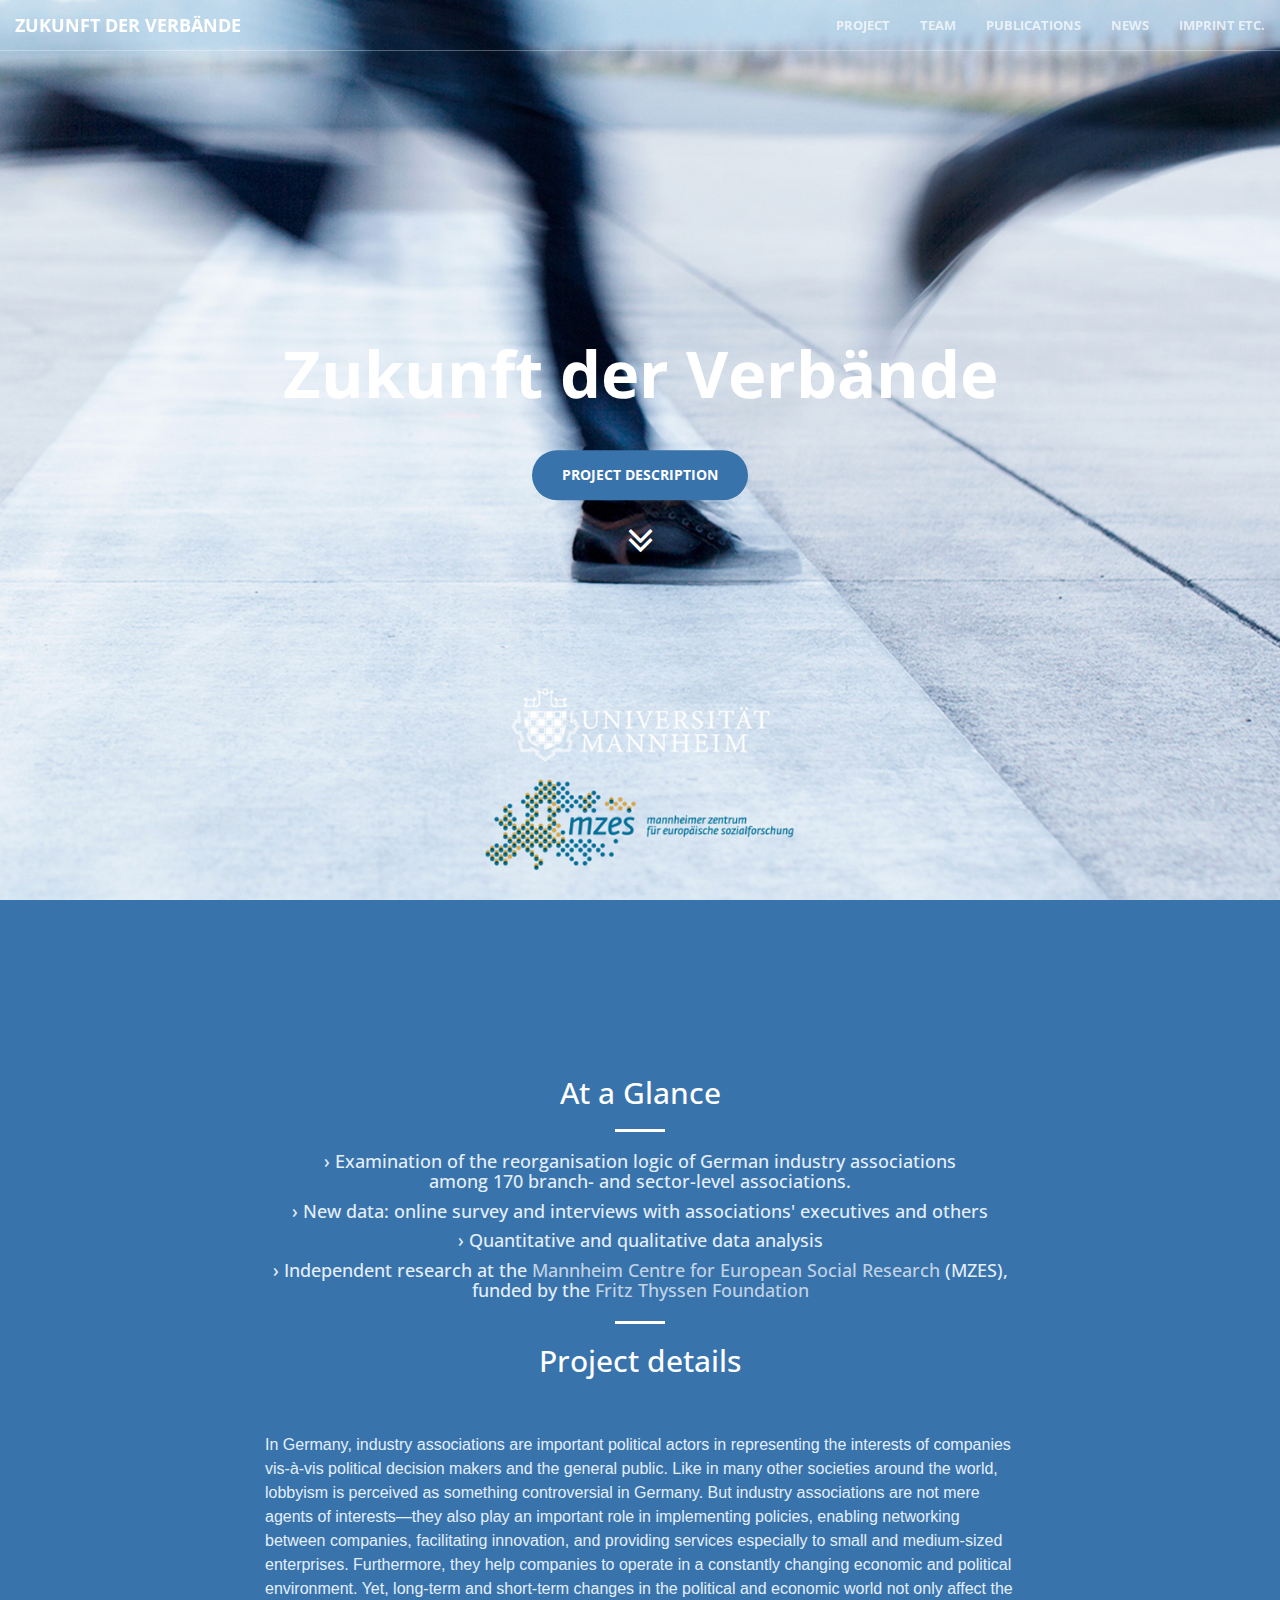
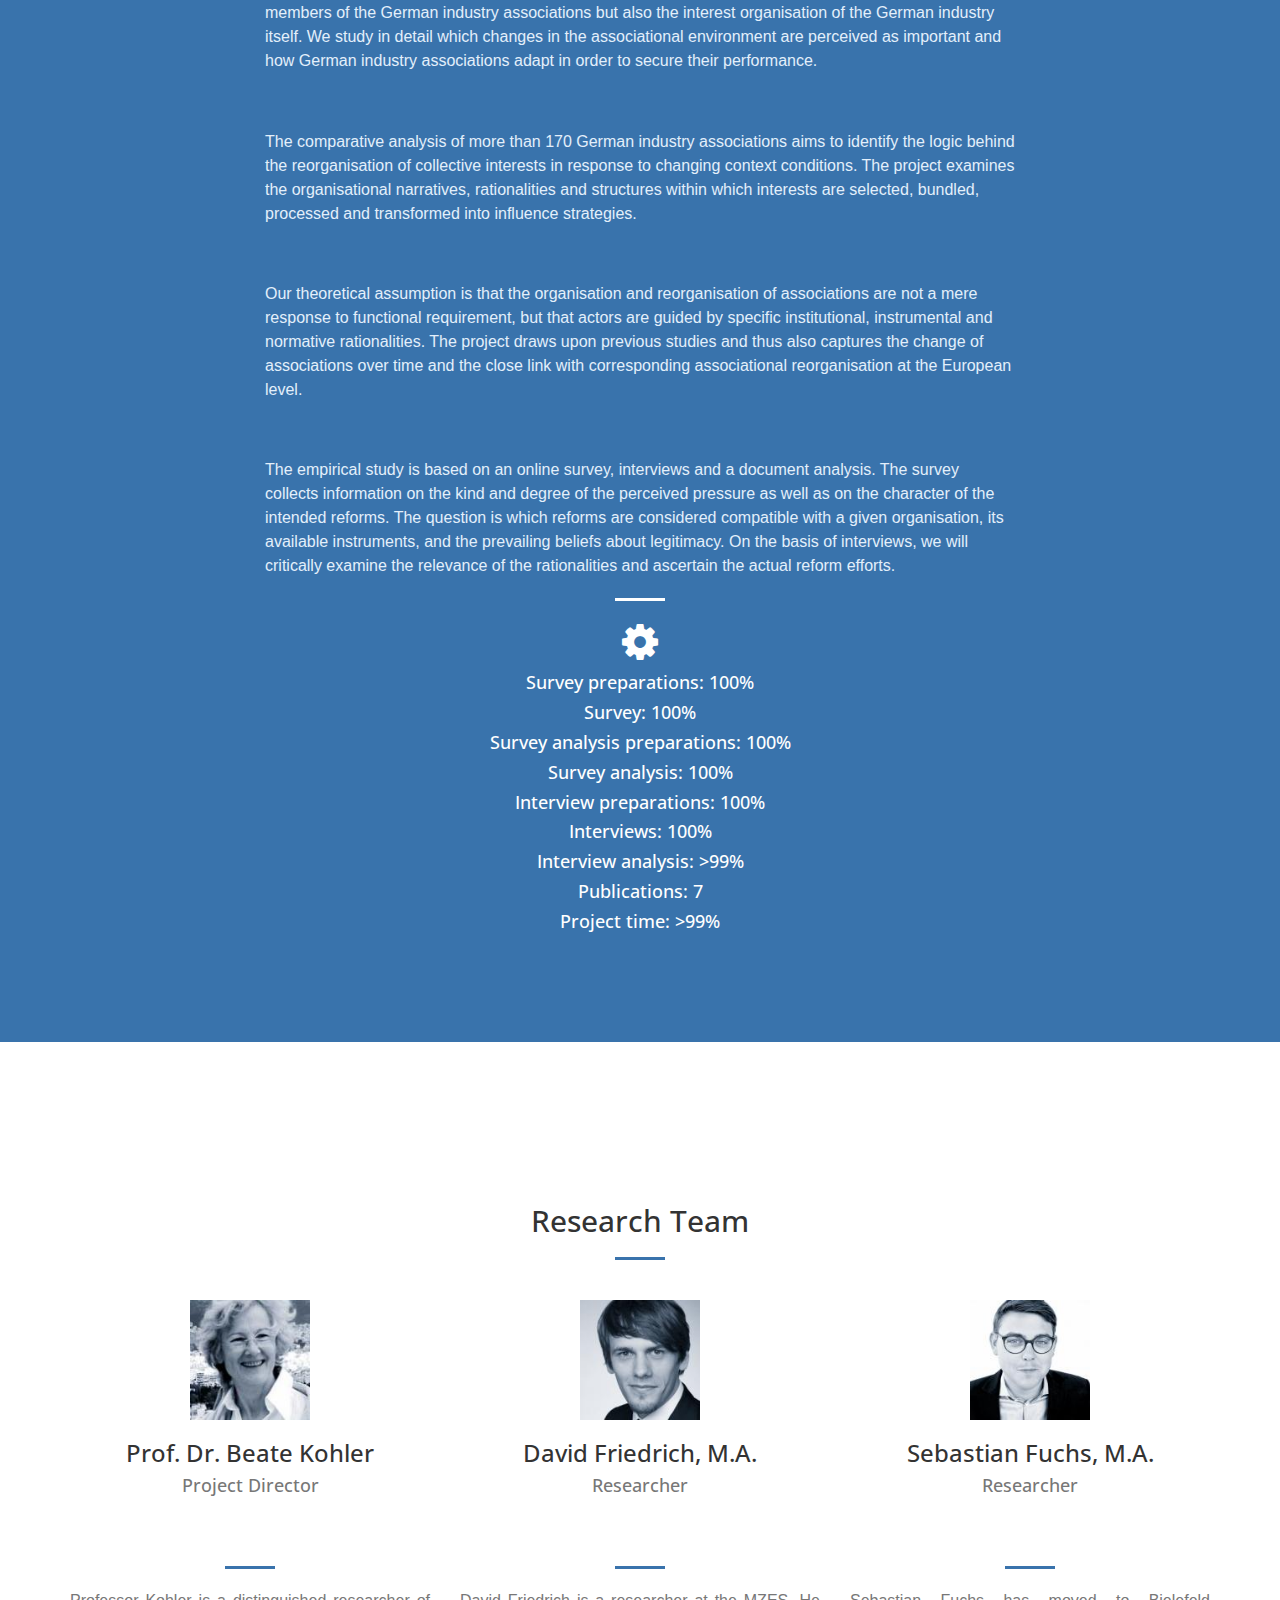
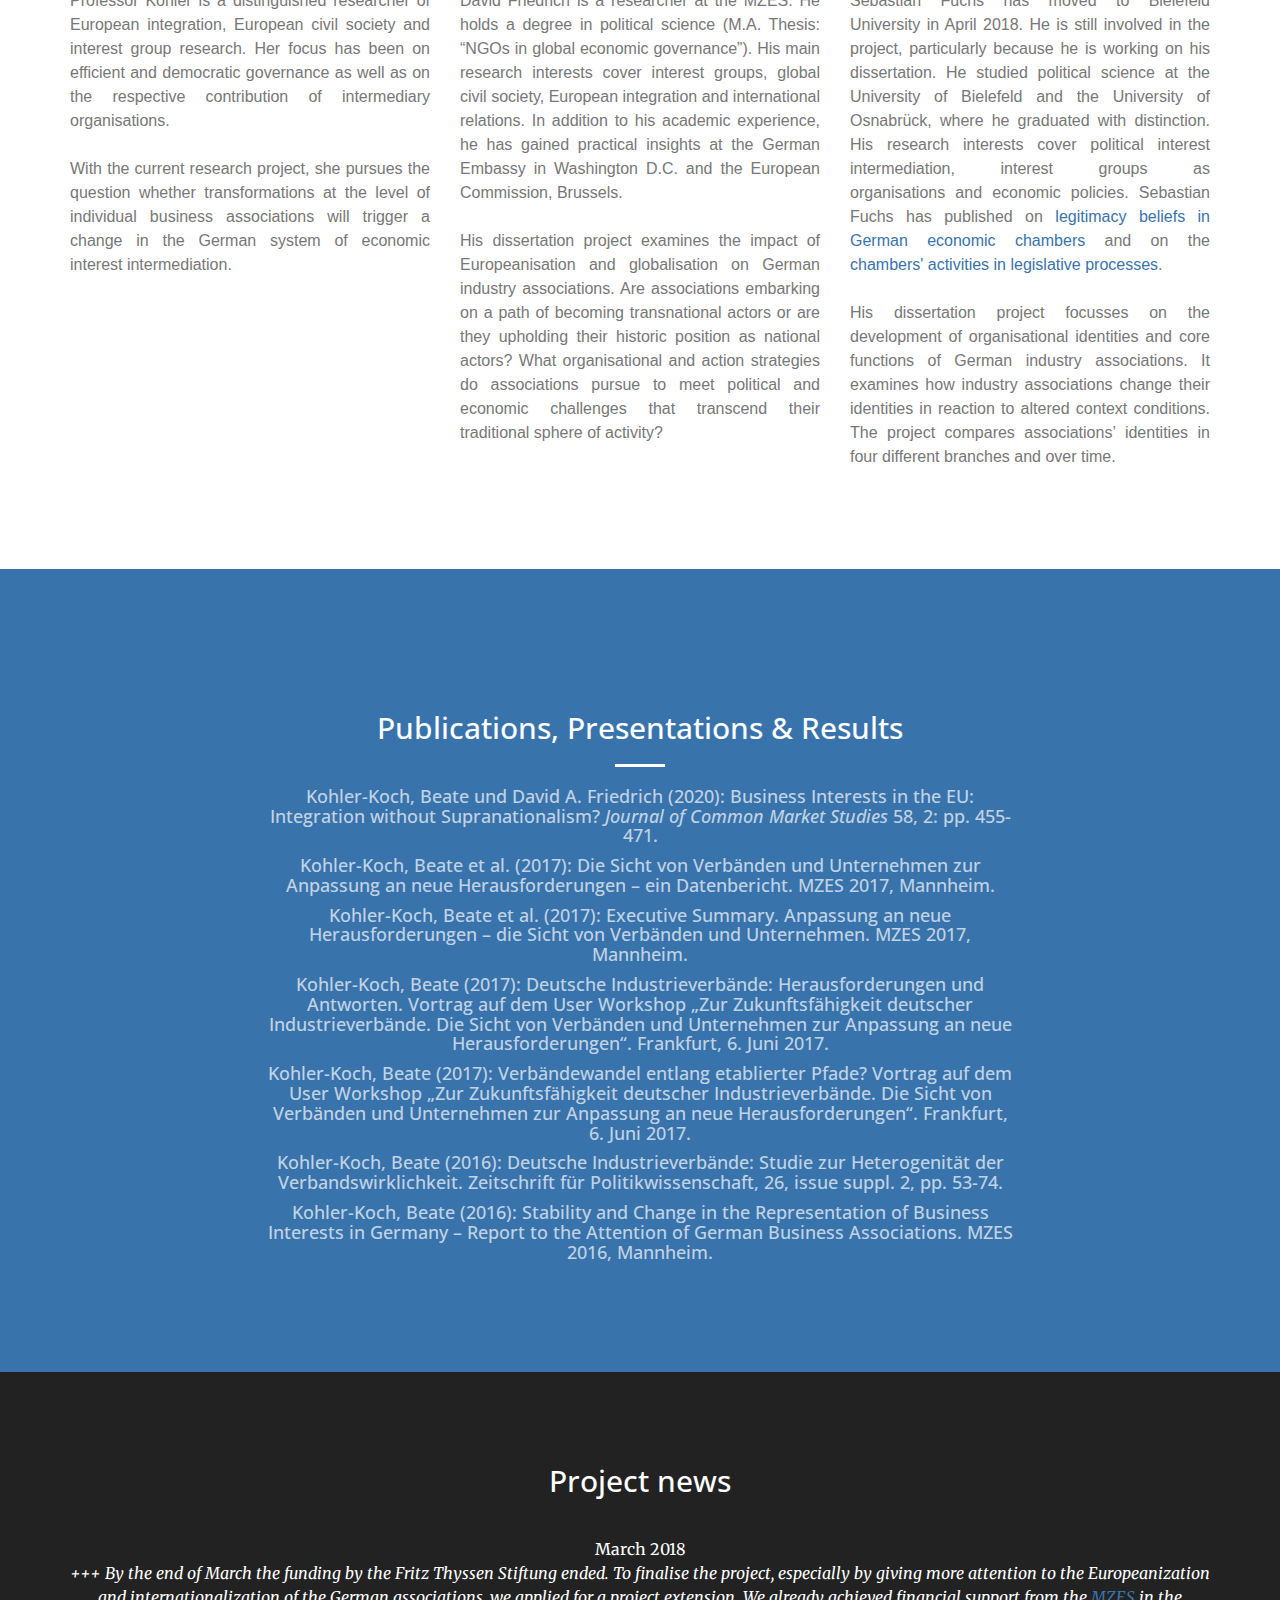
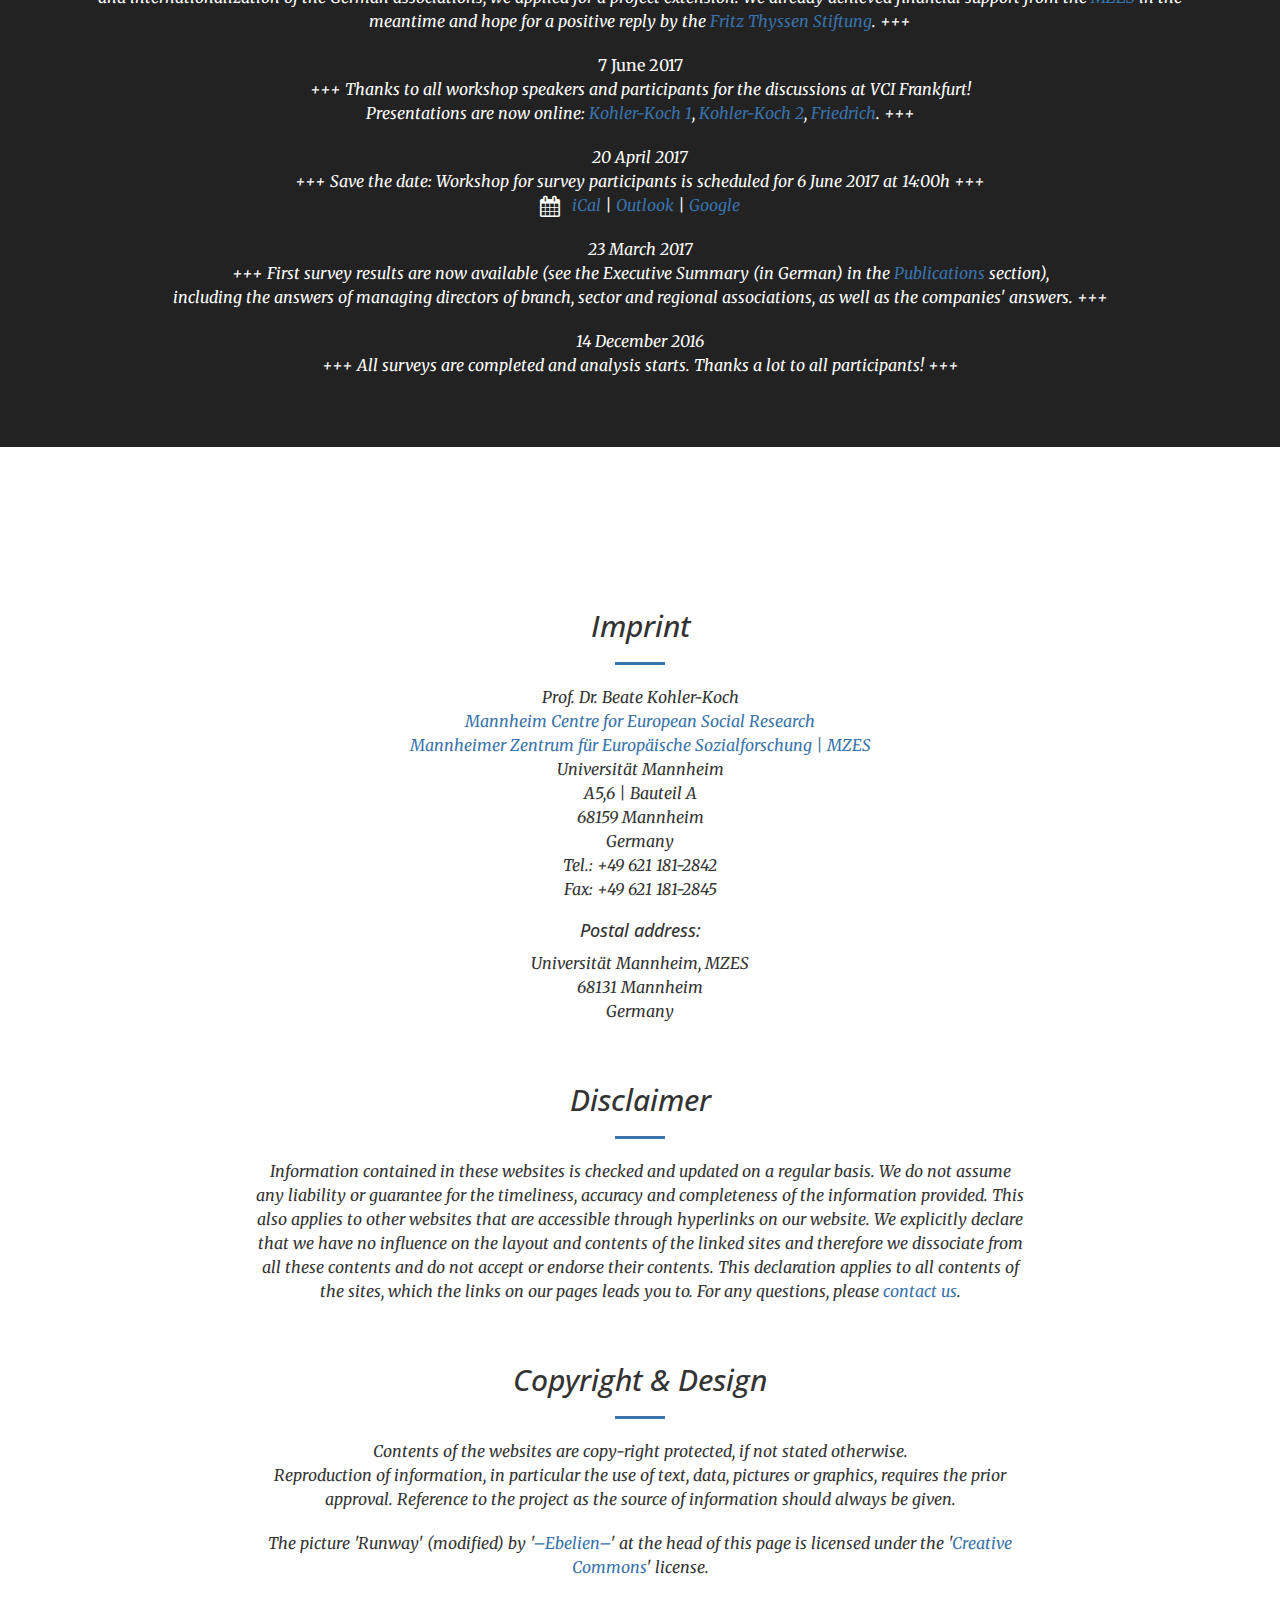
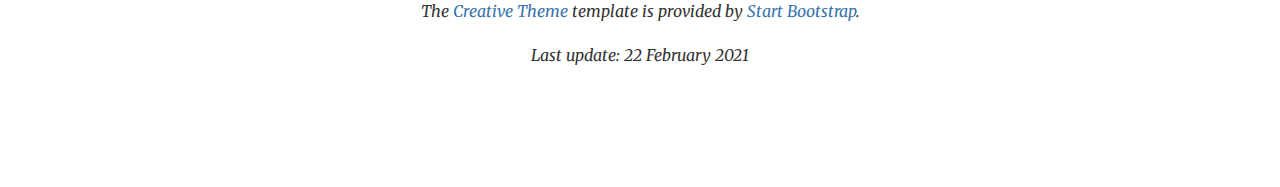
<file: index.html>
<!DOCTYPE html>
<html lang="en">

<head>

    <meta charset="utf-8">
    <meta http-equiv="X-UA-Compatible" content="IE=edge">
    <meta name="viewport" content="width=device-width, initial-scale=1">
    <meta name="description" content="Forschungsprojekt zur Re-Organisation von Industrieverbänden am Mannheimer Zentrum für Europäische Sozialforschung. Leitung: Prof. Dr. Beate Kohler-Koch">
    <meta name="author" content="Prof. Dr. Beate Kohler-Koch, Mannheimer Zentrum für Europäische Sozialforschung, Universität Mannheim">
    <meta name="keywords" content="Zukunft der Verbände, Prof. Dr. Beate Kohler, Kohler-Koch, MZES, Mannheimer Zentrum für Europäische Sozialforschung, Universität Mannheim, Sebastian Fuchs, David Friedrich, Interessengruppen, Lobbying, Reoganisation, Industrieverbände, Verbändeforschung, Industrie, Verband, Verbände, Interessengruppenforschung, Forschungsprojekt, interest groups, business associations, german industry, interest group research, lobbying">
    <meta name="google-site-verification" content="slt8j8Uv3PJtgx5IpRiRNLKs9iJ-Wx3L3zMmKaDRFBE" />
    <title>Zukunft der Verbände – Forschungsprojekt am Mannheimer Zentrum für Europäische Sozialforschung (MZES), Universität Mannheim – Prof. Dr. Beate Kohler-Koch | David Friedrich | Sebastian Fuchs</title>

    <!-- Bootstrap Core CSS -->
    <link rel="stylesheet" href="css/bootstrap.min.css" type="text/css">

    <!-- Custom Fonts -->
    <link href='http://fonts.googleapis.com/css?family=Open+Sans:300italic,400italic,600italic,700italic,800italic,400,300,600,700,800' rel='stylesheet' type='text/css'>
    <link href='http://fonts.googleapis.com/css?family=Merriweather:400,300,300italic,400italic,700,700italic,900,900italic' rel='stylesheet' type='text/css'>
    <link rel="stylesheet" href="font-awesome/css/font-awesome.min.css" type="text/css">

    <!-- Plugin CSS -->
    <link rel="stylesheet" href="css/animate.min.css" type="text/css">
    <link rel="stylesheet" href="https://use.fontawesome.com/releases/v5.0.12/css/all.css" integrity="sha384-G0fIWCsCzJIMAVNQPfjH08cyYaUtMwjJwqiRKxxE/rx96Uroj1BtIQ6MLJuheaO9" crossorigin="anonymous">

    <!-- Custom CSS -->
    <link rel="stylesheet" href="css/main.css" type="text/css">

    <!-- HTML5 Shim and Respond.js IE8 support of HTML5 elements and media queries -->
    <!-- WARNING: Respond.js doesn't work if you view the page via file:// -->
    <!--[if lt IE 9]>
        <script src="https://oss.maxcdn.com/libs/html5shiv/3.7.0/html5shiv.js"></script>
        <script src="https://oss.maxcdn.com/libs/respond.js/1.4.2/respond.min.js"></script>
    <![endif]-->
    <script type="application/ld+json">
    {
    "@context": "http://schema.org",
    "@type": "WebSite",
    "name": "Zukunft der Verbände – Forschungsprojekt am Mannheimer Zentrum für Europäische Sozialforschung (MZES), Universität Mannheim – Prof. Dr. Beate Kohler-Koch | David Friedrich | Sebastian Fuchs",
    "alternateName": "Zukunft der Verbände – Forschungsprojekt von Prof. Dr. Beate Kohler-Koch am MZES, Universität Mannheim",
    "url": "http://verbaendezukunft.de",
    "dateModified": "2021-02-22",
    "image": "http://verbaendezukunft.de/img/s-img.jpg",
    "editor": {
      "@type": "person",
      "name": "David Friedrich",
      "email": "mailto:david.friedrich@mzes.uni-mannheim.de",
      "jobTitle": "Researcher",
      "affiliation": "Mannheimer Zentrum für Europäische Sozialforschung, Universität Mannheim",
      "url": "http://www.mzes.uni-mannheim.de/d7/de/profiles/david-friedrich"
        }
  }
    </script>
    <script type="application/ld+json">
    {
      "@context": "http://schema.org",
      "@type": "Person",
      "address": {
        "@type": "PostalAddress",
        "addressLocality": "Mannheim",
        "addressCountry": "Germany",
        "postalCode": "68131",
        "streetAddress": "Universität Mannheim, MZES"
      },
      "email": "mailto:beate.kohler@mzes.uni-mannheim.de",
      "image": "http://verbaendezukunft.de/img/team/bk.jpg",
      "jobTitle": "Project Director",
      "name": "Prof. Dr. Beate Kohler-Koch",
      "affiliation": "Mannheimer Zentrum für Europäische Sozialforschung, Universität Mannheim",
      "url": "http://www.mzes.uni-mannheim.de/d7/en/profiles/beate-kohler-koch",
	    "sameAs" : [ "https://www.researchgate.net/profile/Beate_Kohler-Koch",
      "https://de.wikipedia.org/wiki/Beate_Kohler-Koch"]
    }
    </script>


    <script type='application/ld+json'>
            {
              "@context": "http://www.schema.org",
              "@type": "BusinessEvent",
              "url": "http://verbaendezukunft.de",
              "name": "Zukunft der Verbände – Workshop",
              "description": "Workshop zur Zukunftsfähigkeit deutscher Industrieverbände. Die Sicht von Verbänden und Unternehmen zur Anpassung an neue Herausforderungen. Veranstalter: Mannheimer Zentrum für Europäische Sozioalforschung, Universität Mannheim, Prof. Dr. Beate Kohler-Koch. Gäste: Prof. Dr. Detlef Sack, Dr. Klaus-Jürgen Kraatz, Dr. Oliver Blank, Christian Vietmeyer.",
              "image": "http://verbaendezukunft.de/img/s-img.jpg",
              "startDate": "06/06/2017 14:00 pm",
              "endDate": "06/06/2017 17:00 pm",
              "attendees": [
              {
                "@type": "person",
                "name": "Prof. Dr. Detlef Sack",
                "jobTitle": "Professor",
                "affiliation": "Universität Bielefeld",
                "url": "http://www.uni-bielefeld.de/soz/personen/sack/"
                    },
             {
                "@type": "person",
                "name": "Dr. Klaus-Jürgen Kraatz",
                "jobTitle": "Geschäftsführer",
                "affiliation": "Industrieverband Veredlung – Garne – Gewebe – Technische Textilien e.V. (IVGT)",
                "url": "http://www.ivgt.de/de/home/ivgt/ansprechpartner.html"
                  },
    			{
              "@type": "person",
                "name": "Dr. Oliver Blank",
                "jobTitle": "Geschäftsführer",
                "affiliation": "ZVEI European Office",
                "url": "https://www.zvei.org/verband/daten-fakten/geschaeftsstellen/european-office-bruessel/"
                  },
    			{
              "@type": "person",
                "name": "Christian Vietmeyer",
                "jobTitle": "Hauptgeschäftsführer",
                "affiliation": "Wirtschaftsverband Stahl- und Metallverarbeitung (WSM)",
                "url": "https://www.xing.com/profile/Christian_Vietmeyer"
                    },
              		 {
               "@type": "person",
                 "name": "David Friedrich",
                 "jobTitle": "Researcher",
                 "affiliation": "Mannheimer Zentrum für Europäische Sozialforschung, Universität Mannheim",
                 "url": "http://www.mzes.uni-mannheim.de/d7/de/profiles/david-friedrich"
                   },
             		 {
              "@type": "person",
                "name": "Sebastian Fuchs",
                "jobTitle": "Researcher",
                "affiliation": "Mannheimer Zentrum für Europäische Sozialforschung, Universität Mannheim",
                "url": "http://www.mzes.uni-mannheim.de/d7/de/profiles/sebastian-fuchs"
                  }],
              "inLanguage": "de-DE",
              "organizer": {
                "@type": "Person",
                "address": {
                  "@type": "PostalAddress",
                  "addressLocality": "Mannheim",
                  "addressCountry": "Germany",
                  "postalCode": "68131",
                  "streetAddress": "Universität Mannheim, MZES"
                },
                "email": "mailto:beate.kohler@mzes.uni-mannheim.de",
                "image": "http://verbaendezukunft.de/img/team/bk.jpg",
                "jobTitle": "Project Director",
                "name": "Prof. Dr. Beate Kohler-Koch",
                "affiliation": "Mannheimer Zentrum für Europäische Sozialforschung, Universität Mannheim",
                "url": "http://www.mzes.uni-mannheim.de/d7/en/profiles/beate-kohler-koch",
          	    "sameAs" : [ "https://www.researchgate.net/profile/Beate_Kohler-Koch",
                "https://de.wikipedia.org/wiki/Beate_Kohler-Koch"]
              },
              "location": {
                "@type": "Place",
                "name": "Verband der Chemischen Industrie",
                "sameAs": "https://www.vci.de/",
                "address": {
                  "@type": "PostalAddress",
                  "addressLocality": "Frankfurt am Main",
                  "addressCountry": "Germany"
                }
              }
            }
             </script>


</head>


<body id="page-top">
  <nav id="mainNav" class="navbar navbar-default navbar-fixed-top">
    <div class="container-fluid">
        <!-- Brand and toggle get grouped for better mobile display -->
        <div class="navbar-header">
            <button type="button" class="navbar-toggle collapsed" data-toggle="collapse" data-target="#bs-example-navbar-collapse-1">
                <span class="sr-only">Toggle navigation</span>
                <span class="icon-bar"></span>
                <span class="icon-bar"></span>
                <span class="icon-bar"></span>
            </button>
            <a class="navbar-brand page-scroll" href="#page-top">Zukunft der Verbände</a>
        </div>

        <!-- Collect the nav links, forms, and other content for toggling -->
        <div class="collapse navbar-collapse" id="bs-example-navbar-collapse-1">
            <ul class="nav navbar-nav navbar-right">
                <li>
                    <a class="page-scroll" href="#project">Project</a>
                </li>
                <li>
                    <a class="page-scroll" href="#team">Team</a>
                </li>
                <li>
                    <a class="page-scroll" href="#publications">Publications</a>
                </li>
                <li>
                    <a class="page-scroll" href="#news">News</a>
                </li>
                <li>
                    <a class="page-scroll" href="#imprint">Imprint etc.</a>
                </li>
            </ul>
        </div>
        <!-- /.navbar-collapse -->
    </div>
    <!-- /.container-fluid -->
</nav>

  <header>
    <div class="header-content">
        <div class="header-content-inner">
            <h1>Zukunft der Verbände</h1>
            <br><br>
            <a href="#project" class="btn btn-primary btn-xl page-scroll">Project Description</a>
            <br><br>
            <i class="fa fa-angle-double-down wow bounceIn fa-3x fa-fw" data-wow-delay=".4s"></i>
        </div>
    </div>
</header>

  <section class="bg-primary" id="project">
    <div class="container">
        <div class="row">
            <div class="col-lg-8 col-lg-offset-2 text-center">
              <i class="fa fa-edit wow bounceIn fa-4x fa-fw" data-wow-delay=".3s"></i>
                <h2>At a Glance</h2>
                <hr class="light">
                <font color="E3EFFB">
                <h4>› Examination of the reorganisation logic of German industry associations<br>among 170 branch- and sector-level associations.</h4>
                <h4>› New data: online survey and interviews with associations' executives and others</h4>
                <h4>› Quantitative and qualitative data analysis</h4>
                <h4>› Independent research at the <a href="http://www.mzes.uni-mannheim.de/d7/en" target="_blank" class="text-faded">Mannheim Centre for European Social Research</a> (MZES),<br>funded by the <a href="http://www.fritz-thyssen-stiftung.de/foerderung/gefoerderte-vorhaben/projekt/pl/die-re-organisation-wirtschaft/p/1390/?no_cache=1" target="_blank" class="text-faded">Fritz Thyssen Foundation</a></h4>
                </font>
                <hr class="light">
                <h2 class="section-heading">Project details</h2>
                <font color="76A6D4">
                <h3 class="wow bounceIn" data-wow-delay=".3s">– Topic –</h3>
              </font>
                <font color="E3EFFB">
                <p style="text-align:left; font-family:helvetica">In Germany, industry associations are important political actors in representing the interests of companies vis-à-vis political decision makers and the general public. Like in many other societies around the world, lobbyism is perceived as something controversial in Germany. But industry associations are not mere agents of interests—they also play an important role in implementing policies, enabling networking between companies, facilitating innovation, and providing services especially to small and medium-sized enterprises. Furthermore, they help companies to operate in a constantly changing economic and political environment. Yet, long-term and short-term changes in the political and economic world not only affect the members of the German industry associations but also the interest organisation of the German industry itself. We study in detail which changes in the associational environment are perceived as important and how German industry associations adapt in order to secure their performance.</p>
                </font>
                <font color="76A6D4">
                <h3 class="wow bounceIn" data-wow-delay=".3s">– Research questions –</h3>
              </font>
                <font color="E3EFFB">
                <p style="text-align:left; font-family:helvetica">The comparative analysis of more than 170 German industry associations aims to identify the logic behind the reorganisation of collective interests in response to changing context conditions. The project examines the organisational narratives, rationalities and structures within which interests are selected, bundled, processed and transformed into influence strategies.</p>
              </font>
                <font color="76A6D4">
                <h3 class="wow bounceIn" data-wow-delay=".3s">– Theory –</h3>
              </font>
                <font color="E3EFFB">
                <p style="text-align:left; font-family:helvetica">Our theoretical assumption is that the organisation and reorganisation of associations are not a mere response to functional requirement, but that actors are guided by specific institutional, instrumental and normative rationalities. The project draws upon previous studies and thus also captures the change of associations over time and the close link with corresponding associational reorganisation at the European level.</p>
              </font>
              <font color="76A6D4">
                <h3 class="wow bounceIn" data-wow-delay=".3s">– Methods –</h3>
              </font>
                <font color="E3EFFB">
                <p style="text-align:left; font-family:helvetica">The empirical study is based on an online survey, interviews and a document analysis. The survey collects information on the kind and degree of the perceived pressure as well as on the character of the intended reforms. The question is which reforms are considered compatible with a given organisation, its available instruments, and the prevailing beliefs about legitimacy. On the basis of interviews, we will critically examine the relevance of the rationalities and ascertain the actual reform efforts.</p>
              </font>
                <h4> </h4>
                <hr class="light">
                <i class="fa fa-cog fa-spin fa-3x fa-fw"></i>
                <h4 class="text mutet">Survey preparations: 100%</h4>
                <h4 class="text mutet">Survey: 100%</h4>
                <h4 class="text mutet">Survey analysis preparations: 100%</h4>
                <h4 class="text mutet">Survey analysis: 100%</h4>
                <h4 class="text mutet">Interview preparations: 100%</h4>
                <h4 class="text mutet">Interviews: 100%</h4>
                <h4 class="text mutet">Interview analysis: >99%</h4>
                <h4 class="text mutet">Publications: 7</h4>
                <h4 class="text mutet">Project time: >99%</h4>
            </div>
        </div>
    </div>
</section>

  <section id="team">
    <div class="container">
        <div class="row">
            <div class="col-lg-12 text-center">
                <i class="fa fa-users wow bounceIn fa-3x fa-fw" data-wow-delay=".3s"></i>
                <br><br>
                <h2 class="section-heading">Research Team</h2>
                <hr class="primary">
            </div>
        </div>
    </div>
    <div class="container">
        <div class="row">
            <div class="col-lg-4 col-md-7 text-center">
                <div class="service-box">
                    <img src="img/team/bk.jpg" alt="Prof. Dr. Beate Kohler" height="120" width="120">
                    <h3>Prof. Dr. Beate Kohler</h3>
                    <h4 class="text-muted">Project Director</h4>
                    <a href="mailto: Prof. Dr. Beate Kohler <beate.kohler@mzes.uni-mannheim.de>">
                    <i class="fas fa-fw fa-2x fa-envelope wow bounceIn" data-wow-delay=".2s"></i>
                    </a>
                    <a href="https://www.researchgate.net/profile/Beate_Kohler-Koch" target="_blank">
                    <i class="fab fa-fw fa-2x fa-researchgate wow bounceIn" data-wow-delay=".2s"></i>
                    </a>
                    <hr class="secondary">
                    <p class="text-muted" align="justify" style="font-family:helvetica">Professor Kohler is a distinguished researcher of European integration, European civil society and interest group research. Her focus has been on efficient and democratic governance as well as on the respective contribution of intermediary organisations.<br><br>With the current research project, she pursues the question whether transformations at the level of individual business associations will trigger a change in the German system of economic interest intermediation.</p>
                </div>
            </div>
            <div class="col-lg-4 col-md-7 text-center">
                <div class="service-box">
                    <img src="img/team/df.jpg" alt="David Friedrich" height="120" width="120">
                    <h3>David Friedrich, M.A.</h3>
                    <h4 class="text-muted">Researcher</h4>
                    <a href="mailto: David Friedrich <david.friedrich@mzes.uni-mannheim.de>">
                    <i class="fas fa-fw fa-2x fa-envelope wow bounceIn" data-wow-delay=".3s"></i>
                    </a>
                    <a href="https://www.researchgate.net/profile/David_Friedrich5" target="_blank">
                    <i class="fab fa-fw fa-2x fa-researchgate wow bounceIn" data-wow-delay=".3s"></i>
                    </a>
                    <hr class="secondary">
                    <p class="text-muted" align="justify" style="font-family:helvetica">David Friedrich is a researcher at the MZES. He holds a degree in political science (M.A. Thesis: “NGOs in global economic governance”). His main research interests cover interest groups, global civil society, European integration and international relations. In addition to his academic experience, he has gained practical insights at the German Embassy in Washington D.C. and the European Commission, Brussels. <br><br>His dissertation project examines the impact of Europeanisation and globalisation on German industry associations. Are associations embarking on a path of becoming transnational actors or are they upholding their historic position as national actors? What organisational and action strategies do associations pursue to meet political and economic challenges that transcend their traditional sphere of activity?</p>
                </div>
            </div>
            <div class="col-lg-4 col-md-7 text-center">
                <div class="service-box">
                    <img src="img/team/sf.jpg" alt="Sebastian Fuchs" height="120" width="120">
                    <h3>Sebastian Fuchs, M.A.</h3>
                    <h4 class="text-muted">Researcher</h4>
                    <a href="mailto: Sebastian Fuchs <sebastian.fuchs@mzes.uni-mannheim.de>">
                    <i class="fas fa-fw fa-2x fa-envelope wow bounceIn" data-wow-delay=".4s"></i>
                    </a>
                    <a href="https://www.researchgate.net/profile/Sebastian_Fuchs20" target="_blank">
                    <i class="fab fa-fw fa-2x fa-researchgate wow bounceIn" data-wow-delay=".4s"></i>
                    </a>
                    <hr class="secondary">
                    <p class="text-muted" align="justify" style="font-family:helvetica">Sebastian Fuchs has moved to Bielefeld University in April 2018. He is still involved in the project, particularly because he is working on his dissertation. He studied political science at the University of Bielefeld and the University of Osnabrück, where he graduated with distinction. His research interests cover political interest intermediation, interest groups as organisations and economic policies. Sebastian Fuchs has published on <a href="http://www.nomos-shop.de/Sack-Elten-Fuchs-Legitimität-Self-Governance/productview.aspx?product=23155" target="_blank" class="text-mutet">legitimacy beliefs in German economic chambers</a> and on the <a href="http://link.springer.com/chapter/10.1007/978-3-531-19161-4_7" target="_blank" class="text-mutet">chambers' activities in legislative processes</a>. <br><br>His dissertation project focusses on the development of organisational identities and core functions of German industry associations. It examines how industry associations change their identities in reaction to altered context conditions. The project compares associations’ identities in four different branches and over time. </p>
                </div>
            </div>
        </div>
    </div>
</section>

  <section class="bg-primary" id="publications">
    <div class="container">
        <div class="row">
            <div class="col-lg-8 col-lg-offset-2 text-center">
                <i class="fa fa-paperclip wow bounceIn fa-3x fa-fw" data-wow-delay=".3s"></i>
                <h2 class="section-heading">Publications, Presentations & Results</h2>
                <hr class="light">

                <h4><a href="https://onlinelibrary.wiley.com/doi/abs/10.1111/jcms.12929" target="_blank" class="text-faded" >Kohler-Koch, Beate und David A. Friedrich (2020): Business Interests in the EU: Integration without Supranationalism? <i>Journal of Common Market Studies</i> 58, 2: pp. 455-471.</a>
                </a></h4>

                <h4><a href="pub/Datenbericht.pdf" target="_blank" class="text-faded" >Kohler-Koch, Beate et al. (2017): Die Sicht von Verbänden und Unternehmen zur Anpassung an neue Herausforderungen – ein Datenbericht. MZES 2017, Mannheim.</a>
                </a></h4>

                <h4><a href="pub/Executive Summary 2017.pdf" target="_blank" class="text-faded" >Kohler-Koch, Beate et al. (2017): Executive Summary. Anpassung an neue Herausforderungen – die Sicht von Verbänden und Unternehmen. MZES 2017, Mannheim.</a>
                </a></h4>

                <h4><a href="pub/BKK_part_1.pdf" target="_blank" class="text-faded" >Kohler-Koch, Beate (2017): Deutsche Industrieverbände: Herausforderungen und Antworten. Vortrag auf dem User Workshop „Zur Zukunftsfähigkeit deutscher Industrieverbände. Die Sicht von Verbänden und Unternehmen zur Anpassung an neue Herausforderungen“. Frankfurt, 6. Juni 2017.</a>
                </a></h4>

                <h4><a href="pub/BKK_part_2.pdf" target="_blank" class="text-faded" >Kohler-Koch, Beate (2017): Verbändewandel entlang etablierter Pfade? Vortrag auf dem User Workshop „Zur Zukunftsfähigkeit deutscher Industrieverbände. Die Sicht von Verbänden und Unternehmen zur Anpassung an neue Herausforderungen“. Frankfurt, 6. Juni 2017.</a>
                </a></h4>

                <h4><a href="http://link.springer.com/content/pdf/10.1007%2Fs41358-016-0042-3.pdf" target="_blank" class="text-faded" >Kohler-Koch, Beate (2016): Deutsche Industrieverbände: Studie zur Heterogenität der Verbandswirklichkeit. Zeitschrift für Politikwissenschaft, 26, issue suppl. 2, pp. 53-74.</a>
                </a></h4>

                <h4><a href="pub/Stability_Change.pdf" target="_blank" class="text-faded" >Kohler-Koch, Beate (2016): Stability and Change in the Representation of Business Interests in Germany – Report to the Attention of German Business Associations. MZES 2016, Mannheim.</a>
                </a></h4>

            </div>
        </div>
    </div>
</section>

    <aside class="bg-dark" id="news">
      <div class="container text-center">
          <div class="call-to-action">
              <i class="fa fa-newspaper-o wow bounceIn fa-3x fa-fw" data-wow-delay=".3s"></i>
              <h2>Project news</h2>
              <br>
              <p>March 2018<br>
              <i>+++ By the end of March the funding by the Fritz Thyssen Stiftung ended. To finalise the project, especially by giving more attention to the Europeanization and internationalization of the German associations, we applied for a project extension. We already achieved financial support from the <a href="https://www.mzes.uni-mannheim.de/d7/en" target="_blank">MZES</a> in the meantime and hope for a positive reply by the <a href="http://www.fritz-thyssen-stiftung.de/en/" target="_blank">Fritz Thyssen Stiftung</a>. +++ </i></p>
              <p>7 June 2017<br>
              <i>+++ Thanks to all workshop speakers and participants for the discussions at VCI Frankfurt! <br> Presentations are now online: <a target="_blank" href="pub/BKK_1.pdf">Kohler-Koch 1</a>, <a target="_blank" href="pub/BKK_2.pdf">Kohler-Koch 2</a>, <a target="_blank" href="/presentation_df/">Friedrich</a>. +++</p>
              <p>20 April 2017<br>
              <i>+++ Save the date: Workshop for survey participants is scheduled for 6 June 2017 at 14:00h +++<br> <i class="fa fa-calendar fa-lg"></i> &nbsp <a href="pub/iCal_ZDV.ics">iCal</a> | <a href="pub/Calendar_ZDV.ics">Outlook</a> | <a target="_blank" href="https://calendar.google.com/calendar/event?action=TEMPLATE&amp;tmeid=cmVnYWtycjRpYWtpbTR2N3IxNGF0bmkydjAgZnJhZ2Vib2dlbi5tekBt&amp;tmsrc=fragebogen.mz%40gmail.com"> Google</a></i></p>
              <p>23 March 2017<br>
              <i>+++ First survey results are now available (see the Executive Summary (in German) in the <a class="page-scroll" href="#publications">Publications</a> section), <br> including the answers of managing directors of branch, sector and regional associations, as well as the companies' answers. +++</i></p>
              <p>14 December 2016<br>
              <i>+++ All surveys are completed and analysis starts. Thanks a lot to all participants! +++</i></p>
          </div>
      </div>
  </aside>

  <section id="imprint">
    <div class="container">
        <div class="row">
            <div class="col-lg-8 col-lg-offset-2 text-center">
                <i class="fa fa-bullhorn wow bounceIn fa-3x fa-fw"></i>
                <br><br>
                <h2 class="section-heading">Imprint</h2>
                <hr class="primary">
                <p>Prof. Dr. Beate Kohler-Koch<br>
                <a href="http://www.mzes.uni-mannheim.de/d7/en" class="text" target="_blank" >Mannheim Centre for European Social Research</a><br>
                <a href="http://www.mzes.uni-mannheim.de/d7/de" class="text" target="_blank" >Mannheimer Zentrum für Europäische Sozialforschung | MZES</a><br>
                Universität Mannheim<br>
                A5,6 | Bauteil A<br>
                68159 Mannheim<br>
                Germany<br>
                Tel.: +49 621 181-2842<br>
                Fax: +49 621 181-2845<br></p>
                <h4>Postal address:</h4>
                <p>Universität Mannheim, MZES<br>
                68131 Mannheim<br>
                Germany
                </p>
            </div>
        <div class="row">
            <div class="col-lg-8 col-lg-offset-2 text-center">
                <br><br>
                <h2 class="section-heading">Disclaimer</h2>
                <hr class="primary">
                <p>Information contained in these websites is checked and updated on a regular basis. We do not assume any liability or guarantee for the timeliness, accuracy and completeness of the information provided. This also applies to other websites that are accessible through hyperlinks on our website. We explicitly declare that we have no influence on the layout and contents of the linked sites and therefore we dissociate from all these contents and do not accept or endorse their contents. This declaration applies to all contents of the sites, which the links on our pages leads you to. For any questions, please <a href="mailto: David Friedrich <david.friedrich@mzes.uni-mannheim.de>">contact us</a>.</p>
            </div>
            <div class="row">
                <div class="col-lg-8 col-lg-offset-2 text-center">
                  <br><br>
                    <h2 class="section-heading">Copyright & Design</h2>
                    <hr class="primary">
                    <p>Contents of the websites are copy-right protected, if not stated otherwise.<br>Reproduction of information, in particular the use of text, data, pictures or graphics, requires the prior approval. Reference to the project as the source of information should always be given.</p>
                    <p>The picture 'Runway' (modified) by '<a href="https://www.flickr.com/photos/-ebelien-/32417378493/" class="text" target="blank" >–Ebelien–</a>' at the head of this page is licensed under the '<a href="https://creativecommons.org/licenses/by/2.0/legalcode" class="text" target="blank" >Creative Commons</a>' license.</p>
                    <p>The <a href="http://startbootstrap.com/template-overviews/creative/" class="text" target="blank" >Creative Theme</a> template is provided by <a href="http://startbootstrap.com" class="text" target="blank" >Start Bootstrap</a>.</p>
                    <p><i>Last update: 22 February 2021</i></p>

                </div>
    </div>
</section>

  <!-- jQuery -->
<script src="js/jquery.js"></script>

<!-- Bootstrap Core JavaScript -->
<script src="js/bootstrap.min.js"></script>

<!-- Plugin JavaScript -->
<script src="js/jquery.easing.min.js"></script>
<script src="js/jquery.fittext.js"></script>
<script src="js/wow.min.js"></script>

<!-- Custom Theme JavaScript -->
<script src="js/creative.js"></script>

</body>

</html>
</file>
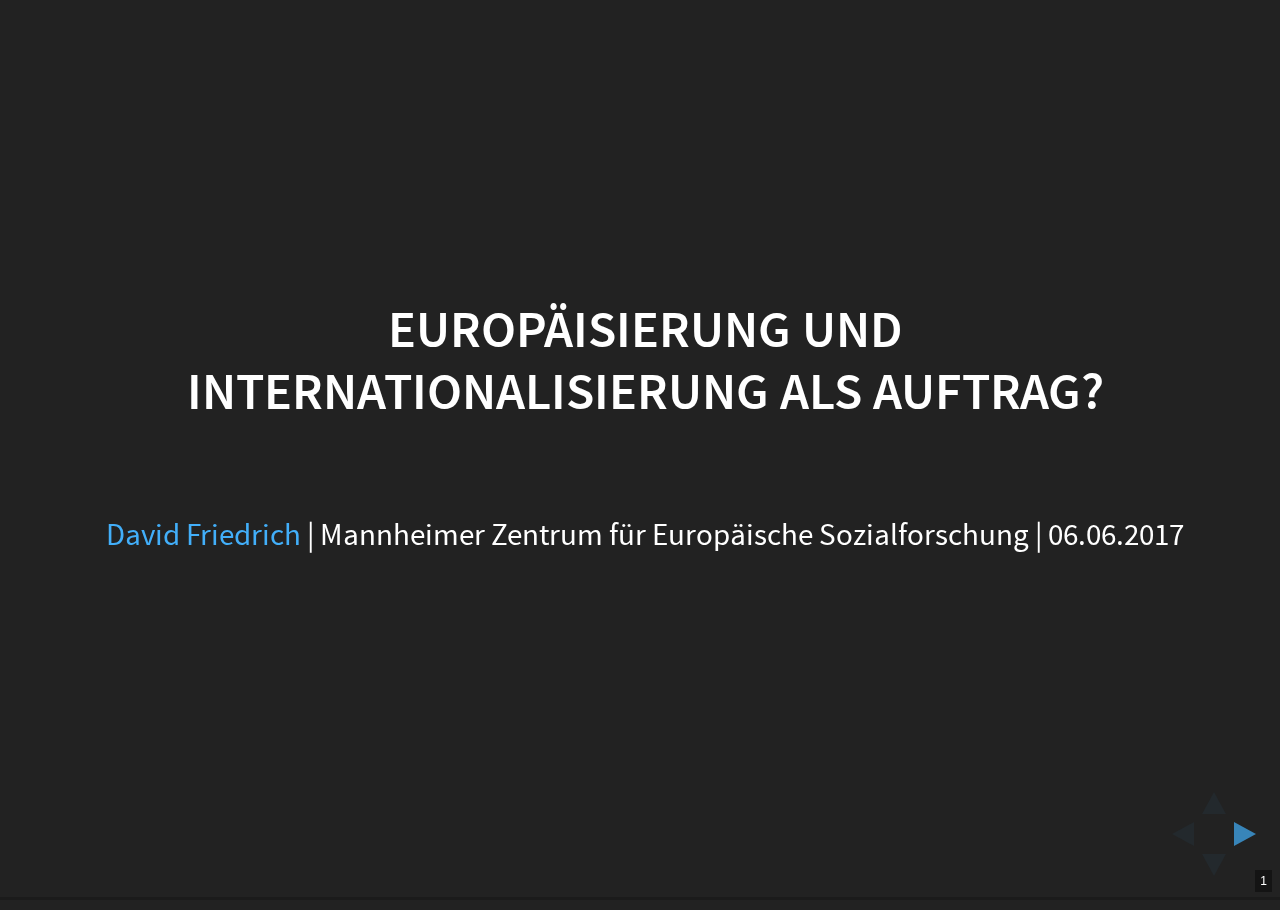
<file: presentation_df/index.html>
<!doctype html>
<html lang="de-DE">

	<head>
		<meta charset="utf-8">
		<meta name="viewport" content="width=device-width, initial-scale=1.0, maximum-scale=1.0, user-scalable=no">

		<title>Präsentation David Friedrich</title>

		<meta name="description" content="Workshop Präsentation: Europäisierung und Internationalisierung als Auftrag">
		<meta name="author" content="David Friedrich">

		<meta name="apple-mobile-web-app-capable" content="yes">
		<meta name="apple-mobile-web-app-status-bar-style" content="black-translucent">

		<link rel="stylesheet" href="css/reveal.css">
		<link rel="stylesheet" href="css/theme/black.css">

		<!-- Theme used for syntax highlighting of code -->
		<link rel="stylesheet" href="lib/css/zenburn.css">

		<!-- Printing and PDF exports -->
		<script>
			var link = document.createElement( 'link' );
			link.rel = 'stylesheet';
			link.type = 'text/css';
			link.href = window.location.search.match( /print-pdf/gi ) ? 'css/print/pdf.css' : 'css/print/paper.css';
			document.getElementsByTagName( 'head' )[0].appendChild( link );
		</script>

		<script src="[data-uri]">
		</script>
		<script src="[data-uri]"></script>
		<script src="[data-uri]">
		</script>

	</head>
	<body>

		<div class="reveal">
			<div class="slides">

				<section>
					<h4>Europäisierung und <br>Internationalisierung als Auftrag?</h4>
					<p>
						<br/>
						<small><a href="mailto: David Friedrich <david.friedrich@mzes.uni-mannheim.de>">David Friedrich </a>
					  |  Mannheimer Zentrum für Europäische Sozialforschung
					  | 06.06.2017</small>
					</p>
				</section>





				<section data-background-color="#fff" data-background-transition="zoom">
					<h2>Inhalt</h2>
					<ol>
						<li>Europäisierung & Internationalisierung: <i>Who leads?</i></li>
						<li>Kooperative Strategien vs. Organisationsanpassung</li>
						<li>Interessenvertretung gegenüber EU und IOs</li>
						<li>Ein Blick auf die Netzwerkstrukturen</li>
						<li>Kurze Zusammenfassung</li>
						<li>Diskussionsfragen</li>
					</ol>
				</section>

				<section data-background-color="#ffffff">
					<img src="img/perception.jpg" alt="Per" height="600" width="850" style="background:none; border:none; box-shadow:none;">
				</section>

				<section data-background-color="#ffffff">
					<section>
						<img src="img/challenges.jpg" alt="Per" height="600" width="850" style="background:none; border:none; box-shadow:none;">
				  </section>

				  <section>
						<img src="img/strategy.jpg" alt="Per" height="600" width="850" style="background:none; border:none; box-shadow:none;">
				  </section>

					<section>
						<img src="img/organization.jpg" alt="Per" height="600" width="850" style="background:none; border:none; box-shadow:none;">
					</section>
				</section>

<section data-transition="slide" data-background="#ffffff" data-background-transition="zoom">

<section>
	<h6>Vertretung gegenüber der EU: Unternehmen I</h6>
	<table>
 <thead>
  <tr>
   <th style="text-align:left;"><i>in %</i></th>
   <th style="text-align:right; style="color:red"">Chm</th>
   <th style="text-align:right;">Elktr</th>
   <th style="text-align:right;">Ernhr</th>
   <th style="text-align:right;">Mschnb*</th>
   <th style="text-align:right;">Mtll</th>
  </tr>
 </thead>
 <tbody>
   <tr>
    <td style="text-align:left;">FV.de</td>
    <td style="text-align:center;"> 14 </td>
    <td style="text-align:center;"> 16 </td>
    <td style="text-align:center;"> 23 </td>
    <td style="text-align:center;"> - </td>
    <td style="text-align:center;"> 9 </td>
   </tr>
   <tr>
    <td style="text-align:left;">BV.de</td>
    <td style="text-align:center;"> 16 </td>
    <td style="text-align:center;"><mark>42</mark></td>
    <td style="text-align:center;"> 26 </td>
    <td style="text-align:center;"><mark>67</mark></td>
    <td style="text-align:center;"> 19 </td>
   </tr>
   <tr>
    <td style="text-align:left;">BDI</td>
    <td style="text-align:center;"> 11 </td>
    <td style="text-align:center;"> 14 </td>
    <td style="text-align:center;"> 9 </td>
    <td style="text-align:center;"> 15 </td>
    <td style="text-align:center;"><mark>41</mark></td>
   </tr>
   <tr>
    <td style="text-align:left;">FV.eu</td>
    <td style="text-align:center;"><mark>34</mark></td>
    <td style="text-align:center;"> 10 </td>
    <td style="text-align:center;"><mark>30</mark></td>
    <td style="text-align:center;"> 9 </td>
    <td style="text-align:center;"> 16 </td>
   </tr>
   <tr>
    <td style="text-align:left;">BV.eu</td>
    <td style="text-align:center;"> 22 </td>
    <td style="text-align:center;"> 16 </td>
    <td style="text-align:center;"> 12 </td>
    <td style="text-align:center;"> 9 </td>
    <td style="text-align:center;"> 12 </td>
   </tr>
   <tr>
    <td style="text-align:left;">VB.int</td>
    <td style="text-align:center;"> 3 </td>
    <td style="text-align:center;"> 2 </td>
    <td style="text-align:center;"> 0 </td>
    <td style="text-align:center;"> 0 </td>
    <td style="text-align:center;"> 3 </td>
   </tr>

</tbody>
</table>
<small><p>* Auswahl "Fachverband" nicht möglich.</p></small>
</section>

<section>
	<h6>Vertretung gegenüber der EU: Unternehmen II</h6>
	<table>
 <thead>
  <tr>
   <th style="text-align:left;"><i>in %</i></th>
   <th style="text-align:right;">Chm</th>
   <th style="text-align:right;">Elktr</th>
   <th style="text-align:right;">Ernhr</th>
   <th style="text-align:right;">Mschnb*</th>
   <th style="text-align:right;">Mtll</th>
  </tr>
 </thead>
 <tbody>
   <tr>
    <td style="text-align:left;">FV.de</td>
    <td style="text-align:center;"> 14 </td>
    <td style="text-align:center;"><b>16</b></td>
    <td style="text-align:center;"><b>23</b></td>
    <td style="text-align:center;"> - </td>
    <td style="text-align:center;"><b>9</b></td>
   </tr>
   <tr>
    <td style="text-align:left;">BV.de</td>
    <td style="text-align:center;"> 16 </td>
    <td style="text-align:center;"><mark><b>42</b></mark></td>
    <td style="text-align:center;"><b> 26 </b></td>
    <td style="text-align:center;"><mark><b>67</b></mark></td>
    <td style="text-align:center;"><b> 19 </b></td>
   </tr>
   <tr>
    <td style="text-align:left;">BDI</td>
    <td style="text-align:center;"> 11 </td>
    <td style="text-align:center;"><b> 14 </b></td>
    <td style="text-align:center;"><b> 9 </b></td>
    <td style="text-align:center;"><b> 15 </b></td>
    <td style="text-align:center;"><mark><b>41</b></mark></td>
   </tr>
   <tr>
    <td style="text-align:left;">FV.eu</td>
    <td style="text-align:center;"><mark><b>34</b></mark></td>
    <td style="text-align:center;"> 10 </td>
    <td style="text-align:center;"><mark>30</mark></td>
    <td style="text-align:center;"> 9 </td>
    <td style="text-align:center;"> 16 </td>
   </tr>
   <tr>
    <td style="text-align:left;">BV.eu</td>
    <td style="text-align:center;"><b> 22 </b></td>
    <td style="text-align:center;"> 16 </td>
    <td style="text-align:center;"> 12 </td>
    <td style="text-align:center;"> 9 </td>
    <td style="text-align:center;"> 12 </td>
   </tr>
   <tr>
    <td style="text-align:left;">VB.int</td>
    <td style="text-align:center;"> 3 </td>
    <td style="text-align:center;"> 2 </td>
    <td style="text-align:center;"> 0 </td>
    <td style="text-align:center;"> 0 </td>
    <td style="text-align:center;"> 3 </td>
   </tr>

</tbody>
</table>
<small><p>* Auswahl "Fachverband" nicht möglich.</p></small>
</section>

<section>
<h6>Vertretung gegenüber der EU: Verbände</h6>
<table>
 <thead>
  <tr>
   <th style="text-align:left;"><i>in %</i></th>
   <th style="text-align:right;">Chm</th>
   <th style="text-align:right;">Elktr</th>
   <th style="text-align:right;">Ernhr</th>
   <th style="text-align:right;">Mschnb*</th>
   <th style="text-align:right;">Mtll</th>
   <th style="text-align:right;">Txtl</th>
  </tr>
 </thead>
<tbody>
  <tr>
   <td style="text-align:left;">FV.de</td>
   <td style="text-align:center;"> 9 </td>
   <td style="text-align:center;"> 0 </td>
   <td style="text-align:center;"> 5 </td>
   <td style="text-align:center;"> - </td>
   <td style="text-align:center;"> 0 </td>
   <td style="text-align:center;"> 0 </td>
  </tr>
  <tr>
   <td style="text-align:left;">BV.de</td>
   <td style="text-align:center;"> 13 </td>
   <td style="text-align:center;"> 11 </td>
   <td style="text-align:center;"> 14 </td>
   <td style="text-align:center;"> 35 </td>
   <td style="text-align:center;"> 6 </td>
   <td style="text-align:center;"><mark>36</mark></td>
  </tr>
  <tr>
   <td style="text-align:left;">BDI</td>
   <td style="text-align:center;"> 9 </td>
   <td style="text-align:center;"> 11 </td>
   <td style="text-align:center;"> 5 </td>
   <td style="text-align:center;"> 0 </td>
   <td style="text-align:center;"> 29 </td>
   <td style="text-align:center;"> 14 </td>
  </tr>
  <tr>
   <td style="text-align:left;">FV.eu</td>
   <td style="text-align:center;"><mark><b>48</b></mark></td>
   <td style="text-align:center;"><mark><b>53</b></mark></td>
   <td style="text-align:center;"><mark><b>50</b></mark></td>
   <td style="text-align:center;"><mark><b>39</b></mark></td>
   <td style="text-align:center;"><b>29</b></td>
   <td style="text-align:center;">14</td>
  </tr>
  <tr>
   <td style="text-align:left;">BV.eu</td>
   <td style="text-align:center;"><b> 17 </b></td>
   <td style="text-align:center;"><b> 26 </b></td>
   <td style="text-align:center;"><b> 23 </b></td>
   <td style="text-align:center;"><b> 26 </b></td>
   <td style="text-align:center;"><mark><b>35</b></mark></td>
   <td style="text-align:center;"><mark>36</mark></td>
  </tr>
  <tr>
   <td style="text-align:left;">VB.int</td>
   <td style="text-align:center;"> 4 </td>
   <td style="text-align:center;"> 0 </td>
   <td style="text-align:center;"> 5 </td>
   <td style="text-align:center;"> 0 </td>
   <td style="text-align:center;"> 0 </td>
   <td style="text-align:center;"> 0 </td>
  </tr>
</tbody>
</table>
<small><p id="">* Auswahl "Fachverband" nicht möglich.</p></small>
</section>

<section>
	<h6>Vertretung gegenüber internationalen Organisationen: Unternehmen</h6>
<table>
 <thead>
  <tr>
   <th style="text-align:left;"><i>in %</i></th>
   <th style="text-align:right;">Chm</th>
   <th style="text-align:right;">Elktr</th>
   <th style="text-align:right;">Ernhr</th>
   <th style="text-align:right;">Mschnb*</th>
   <th style="text-align:right;">Mtll</th>
  </tr>
 </thead>
<tbody>
  <tr>
   <td style="text-align:left;">FV.de</td>
   <td style="text-align:center;"> 6 </td>
   <td style="text-align:center;"><b> 12 </b></td>
   <td style="text-align:center;"> 19 </td>
   <td style="text-align:center;"> - </td>
   <td style="text-align:center;"><b> 3 </b></td>
  </tr>
  <tr>
   <td style="text-align:left;">BV.de</td>
   <td style="text-align:center;"> 21 </td>
   <td style="text-align:center;"><b> 30 </b></td>
   <td style="text-align:center;"> 14 </td>
   <td style="text-align:center;"><mark><b>55</b></mark></td>
   <td style="text-align:center;"><b> 13 </b></td>
  </tr>
  <tr>
   <td style="text-align:left;">BDI</td>
   <td style="text-align:center;"> 21 </td>
   <td style="text-align:center;"><b> 32 </b></td>
   <td style="text-align:center;"> 16 </td>
   <td style="text-align:center;"><b> 21 </b></td>
   <td style="text-align:center;"><mark><b>63</b></mark></td>
  </tr>
  <tr>
   <td style="text-align:left;">VB.eu</td>
   <td style="text-align:center;"><mark>37</mark></td>
   <td style="text-align:center;"> 16 </td>
   <td style="text-align:center;"><mark>44</mark></td>
   <td style="text-align:center;"> 15 </td>
   <td style="text-align:center;"> 17 </td>
  </tr>
  <tr>
   <td style="text-align:left;">VB.int</td>
   <td style="text-align:center;"> 14 </td>
   <td style="text-align:center;"> 10 </td>
   <td style="text-align:center;"> 7 </td>
   <td style="text-align:center;"> 9 </td>
   <td style="text-align:center;"> 3 </td>
  </tr>
</tbody>
</table>
<small><p id="">* Auswahl "Fachverband" nicht möglich.</p></small>
</section>

<section>
<h6>Vertretung gegenüber internationalen Organisationen: Verbände</h6>
<table>
<thead>
<tr>
<th style="text-align:left;"><i>in %</i></th>
<th style="text-align:right;"> Chm </th>
<th style="text-align:right;"> Elktr</th>
<th style="text-align:right;"> Ernhrg </th>
<th style="text-align:right;"> Mschnb*</th>
<th style="text-align:right;"> Mtll </th>
<th style="text-align:right;"> Txtl </th>
</tr>
</thead>
<tbody>
<tr>
<td style="text-align:left;">FV.de</td>
<td style="text-align:center;"> 4 </td>
<td style="text-align:center;"> 0 </td>
<td style="text-align:center;"> 5 </td>
<td style="text-align:center;"> – </td>
<td style="text-align:center;"> 0 </td>
<td style="text-align:center;"> 0 </td>
</tr>
<tr>
<td style="text-align:left;">BV.de</td>
<td style="text-align:center;"> 12 </td>
<td style="text-align:center;"><b> 21 </b></td>
<td style="text-align:center;"> 20 </td>
<td style="text-align:center;"> <mark><b>57</b></mark> </td>
<td style="text-align:center;"><b> 12 </b></td>
<td style="text-align:center;"><mark><b> 45 </b></mark></td>
</tr>
<tr>
<td style="text-align:left;">BDI</td>
<td style="text-align:center;"> 17 </td>
<td style="text-align:center;"><b> 37 </b></td>
<td style="text-align:center;"> 5 </td>
<td style="text-align:center;"><b> 13 </b></td>
<td style="text-align:center;"> <mark><b>59</b></mark> </td>
<td style="text-align:center;"><b> 18 </b></td>
</tr>
<tr>
<td style="text-align:left;">VB.eu</td>
<td style="text-align:center;"> <mark>38</mark> </td>
<td style="text-align:center;"> <mark>42</mark> </td>
<td style="text-align:center;"> <mark><b>70</b></mark> </td>
<td style="text-align:center;"> 22 </td>
<td style="text-align:center;"> 24 </td>
<td style="text-align:center;"> 36 </td>
</tr>
<tr>
<td style="text-align:left;">VB.int</td>
<td style="text-align:center;"> 29 </td>
<td style="text-align:center;"> 0 </td>
<td style="text-align:center;"> 0 </td>
<td style="text-align:center;"> 9 </td>
<td style="text-align:center;"> 6 </td>
<td style="text-align:center;"> 0 </td>
</tr>

</tbody>
</table>
<small><p id="">* Auswahl "Fachverband" nicht möglich.</p></small>
</section>




</section>


				<section data-background="#ffffff">
					<p>Verbandsnetzwerke .de .eu .int</p>

					<div id="htmlwidget_container">
					<div id="htmlwidget-2717" class="forceNetwork html-widget" style="width:960px;height:500px;">

					</div>
					</div>
					<script type="application/json" data-for="htmlwidget-2717">{"x":{"links":{"source":[0,0,0,0,12,0,0,1,0,0,0,0,0,0,0,1,7,0,1,0,0,7,7,7,8,8,15,9,9,0,9,9,9,9,10,11,13,13,14,16,15,0,9,16,12,6,19,4,20,21,54,23,27,4,23,25,63,25,0,27,4,27,4,0,0,0,0,0,24,1,89,75,82,83,65,84,66,85,86,87,74,89,78,81,77,76,79,80,88,90,24,90,74,74,93,93,94,76,76,91,77,100,91,77,91,77,77,79,91,79,91,80,91,97,81,110,81,84,91,85,65,91,65,91,65,91,116,114,118,66,118,87,91,88,121,88,121,79,0,0,0,54,54,54,26,26,71,72,0,6,16,54,22,89],"target":[51,6,15,16,16,17,18,19,19,20,21,22,23,24,7,7,33,25,26,26,27,30,31,32,34,35,36,36,37,8,38,39,40,41,43,44,45,46,47,47,48,9,42,49,50,28,53,54,54,55,57,62,62,62,63,63,64,64,10,69,69,70,70,11,12,13,14,1,65,89,125,90,90,90,90,90,90,90,90,90,90,90,90,90,90,90,90,90,90,92,66,91,93,94,95,96,97,98,99,100,100,101,102,102,103,103,104,106,106,107,107,108,108,109,110,111,112,113,113,114,115,115,116,116,117,117,118,118,119,119,120,120,121,122,122,123,124,105,4,5,2,58,59,60,67,68,72,73,3,29,52,56,61,126],"colour":["#666","#666","#666","#666","#666","#666","#666","#666","#666","#666","#666","#666","#666","#666","#666","#666","#666","#666","#666","#666","#666","#666","#666","#666","#666","#666","#666","#666","#666","#666","#666","#666","#666","#666","#666","#666","#666","#666","#666","#666","#666","#666","#666","#666","#666","#666","#666","#666","#666","#666","#666","#666","#666","#666","#666","#666","#666","#666","#666","#666","#666","#666","#666","#666","#666","#666","#666","#666","#666","#666","#666","#666","#666","#666","#666","#666","#666","#666","#666","#666","#666","#666","#666","#666","#666","#666","#666","#666","#666","#666","#666","#666","#666","#666","#666","#666","#666","#666","#666","#666","#666","#666","#666","#666","#666","#666","#666","#666","#666","#666","#666","#666","#666","#666","#666","#666","#666","#666","#666","#666","#666","#666","#666","#666","#666","#666","#666","#666","#666","#666","#666","#666","#666","#666","#666","#666","#666","#666","#666","#666","#666","#666","#666","#666","#666","#666","#666","#666","#666","#666","#666","#666","#666","#666"]},"nodes":{"name":["Verband der Chemischen Industrie","Bundesverband der Deutschen Industrie","Energieintensive Industrien in Deutschland","econsense - Forum Nachhaltige Entwicklung der deutschen Wirtschaft e.V.","The European Chemical Industry Council","International Council of Chemical Associations","Bundesverband Medizintechnologie e.V. (BVMed)","Bundesverband der Pharmazeutischen Industrie e.V. (BPI)","Bundesverband für Tiergesundheit e.V. (BfT)","Deutsche Bauchemie e.V.","I&P Europe - Imaging and Printing Association e.V.","IGV Industriegaseverband e.V.","Industrie-Gemeinschaft Aerosole e.V.","Industrieverband Agrar e.V. (IVA)","Industrieverband Hygiene und Oberflächenschutz für industrielle und institutionelle Anwendung e.V.","Industrieverband Klebstoffe e.V.","Industrieverband Körperpflege- und Waschmittel e.V. (IKW)","Industrievereinigung Chemiefaser e.V.","IVG - Industrieverband Giesserei-Chemie e.V.","Mineralölwirtschaftsverband e.V. (MWV)","PlasticsEurope Deutschland e.V.","vdd Industrieverband Bitumen- Dach- und Dichtungsbahnen e.V.","VDGH - Verband der Diagnostica-Industrie e.V.","Verband der Mineralfarbenindustrie e.V. (VdMi)","Verband der Getreide-, Mühlen- und Stärkewirtschaft - VGMS e. V.","Verband der deutschen Lack- und Druckfarbenindustrie e. V. (VdL)","Verband Forschender Arzneimittelhersteller e.V. (vfa)","Verband TEGEWA e.V.","MedTech Europe","vbw - Vereinigung der Bayerischen Wirtschaft e. V. ","European Confederation of Pharmaceutical Entrepreneurs (EUCOPE)","AKG Arzneimittel und Kooperation im Gesundheitswesen e. V.","Kooperation Phytopharmaka GbR","Bundesverband der Pharmazeutischen Industrie e.V. - Büro Brüssel","IFAH-Europe (International Federation for Animal Health Europe)","HealthforAnimals (global animal medicines association)","FEICA - Association of the European Adhesive & Sealant Industry","EFCA - European Federation of Concrete Admixtures Associations","EFCC - European Federation for Construction Chemicals","EWPM - European Wood Preservative Manufacturers Group","CPE - Construction Products Europe (Herr Schröter)","ECP - European Concrete Platform  (Herr Schröter)","Deutsche Bauchemie e.V. - Büro Brüssel","Downstream Users of Chemicals Co-ordination Group (DUCC)","EIGA : European Industrial Gases Association","European Crop Protection Association (ECPA)","fertilizers europe","International Association for Soaps, Detergents and Maintenance Products","Afera, The European Adhesive Tape Association","Cosmetics Europe - The Personal Care Association","European Aerosol Federation","Verband der Chemischen Industrie - Büro Brüssel","Vereinigung der hessischen Unternehmerverbände (vhu)","FuelsEurope","PlasticsEurope","European Waterproofing Association","CLEPA - European Association of Automotive Suppliers","Construction Products Europe","European Risk Forum","Knowledge4Innovation","The Renovate Europe Campaign","MedTech Europe","Eurocolour","CEPE - European Council of the Paint, Printing Ink and Artists' Colours Industry","International Paint and Printing Ink Council","Verband der deutschen Getreideverarbeiter und Stärkehersteller","Verband Deutscher Mühlen","IFPMA - International Federation of Pharmaceutical Manufacturers Associations ","EFPIA - European Federation of Pharmaceutical Industries and Associations","European Committee of Organic Surfactants and their Intermediates (CESIO)","EFRA - European Flame Retardant Association","Bundesverband der Arzneimittel-Hersteller e.V.","European Medicines Manufacturers Association AESGP","World Self-Medication Industry","Arbeitsgemeinschaft Fleisch und Fleischwaren ","Arbeitsgemeinschaft konsumenten- und ökologieorientierte Getränkeverpackungen e.V. (AKÖG) ","Bundesverband der deutschen Fischindustrie und des Fischgroßhandels e. V. ","Bundesverband der Deutschen Süßwarenindustrie e. V. ","Bundesverband der Geflügelschlachtereien e.V. ","Bundesverband der obst-, gemüse- und kartoffelverarbeitenden Industrie e.V. ","Deutscher Brauer-Bund e.V. ","Deutscher Verband der Aromenindustrie e.V. (DVAI) ","Fachverband der Gewürzindustrie e. V. ","Förderverein der Deutschen Ernährungsindustrie e. V. FDE ","Kulinaria Deutschland e. V. - Verband der Hersteller kulinarischer Lebensmittel ","OVID Verband der Ölsaatenverarbeitenden Industrie in Deutschland e.V. ","Private Mills Germany e.V. ","Verein der Zuckerindustrie e. V. ","Vereinigung Alkoholfreie Getränke-Industrie e.V. ","VKS - Verband der Kali- und Salzindustrie e. V. ","Bundesvereinigung der Deutschen Ernährungsindustrie (BVE)","FoodDrinkEurope","Bundesvereinigung der Deutschen Ern�hrungsindustrie (BVE) - Büro Brüssel","Verband der Fleischwirtschaft e.V. (VDF e.V.)","Bundesverband der Deutschen Fleischwarenindustrie e.V. (BVDF)","European Livestock and Meat Trades Union (UECBV)","International Meat Secretariat","Liaison Center for the Meat Processing Industry in the European Union\nCentre de Liaison des Industries Transformatrices de Viandes de l'Union Europ�ene","Bundesmarktverband der Fischwirtschaft e.V.","AIPCE - European Fish Processors Association & CEP - European Federation of National Organisations of Importers and Exporters of Fish","Association of Chocolate, Biscuit and Confectionery Industries of Europe","European Sugar Users","Euroglaces","European Snacks Association","Forum Nachhaltiger Kakao","Bundesverband der obst-, gemüse- und kartoffelverarbeitenden Industrie e.V. - Büro Brüssel","PROFEL - European Association of Fruit and Vegetable Processors","EUPPA - European Potato Processors' Association","The Brewers of Europe","Worldwide Brewing Alliance","EFFA - European Flavour Association","International Organization of the Flavor Industry","European Federation of Essential Oils","Federation of Associations and Enterprises of Industrial Culinary Products Producers within Europe - Vereinigung der Verbände und Hersteller kulinarischer Lebensmittel in Europa (CULINARIA EUROPE)","FEDIOL - National Associations of seed crushers and oil processors","European Breakfast Cereal Association (CEEREAL)","Starch Europe","UNAFPA - Union of Organisations of Manufacturers of Pasta Products of the EU","EU Primary Food Processors (PFP)","European Flour Millers association","European Association of Sugar Producers","AIJN - EUROPEAN FRUIT JUICE ASSOCIATION","Verband der deutschen Fruchtsaft-Industrie e.V. (VdF)","Verband Deutscher Mineralbrunnen e.V. ","International Federation of Fruit Juice Producers (IFU)","VKS - Verband der Kali- und Salzindustrie e. V.  Büro Brüssel","EUROMINES -  European Association of Mining Industries, Metal Ores & Industrial Minerals"],"group":[0,0,0,0,1,2,0,0,0,0,1,0,0,0,0,0,0,0,0,0,0,0,0,0,0,0,0,0,1,3,2,0,0,1,1,2,1,1,1,1,1,1,1,1,1,1,1,1,1,1,1,1,3,1,1,1,1,1,1,1,1,1,1,1,2,0,0,2,1,1,1,0,1,2,0,0,0,0,0,0,0,0,0,0,0,0,0,0,0,0,0,1,1,0,0,1,2,1,0,1,1,1,1,1,0,1,1,1,1,2,1,2,1,1,1,1,1,1,1,1,1,1,0,0,2,1,1]},"options":{"NodeID":"nodes$Name_","Group":"group","colourScale":"d3.scaleOrdinal(d3.schemeCategory20);","fontSize":20,"fontFamily":"serif","clickTextSize":50,"linkDistance":20,"linkWidth":"function(d) { return Math.sqrt(d.value); }","charge":-40,"opacity":0.95,"zoom":true,"legend":false,"arrows":false,"nodesize":false,"radiusCalculation":" Math.sqrt(d.nodesize)+6","bounded":false,"opacityNoHover":0,"clickAction":null}},"evals":[],"jsHooks":[]}</script>
					<script type="application/htmlwidget-sizing" data-for="htmlwidget-2717">{"viewer":{"width":650,"height":500,"padding":5,"fill":true},"browser":{"width":1000,"height":500,"padding":5,"fill":false}}</script>


					<small style="color:grey">Reload page! Work in progress. <i>"I'm click- and zoomable."</i></small>


				</section>


				<section>
					<h3>Kurze Zusammenfassung</h3>

					<ul>
						<li class="fragment">Branchenunterschiede bei E&I vergrößern sich tendenziell</li>
						<li class="fragment">Globalisierung und EU-Politik sind wichtige Herausforderung für alle Branchen; geringer für Ernährung</li>
						<li class="fragment">Verbände bevorzugen klar kooperative Strategien gegenüber Organisationsanpassungen; Maschinenbau eine gewisse Ausnahme</li>

					</ul>
				</section>

				<section>
					<ul>
						<li>Unternehmen sehen Interessenvertretung gegenüber der EU mehrheitlich als Aufgabe für die nationale Verbandsebene</li>
						<li class="fragment">Verbände setzen gemäß ihrer Präferenz für kooperative Strategien bei der Interessenvertretung gegenüber der EU auf die europäischen Verbände</li>
						<li class="fragment">&raquo <i>Bei der Interessenvertretung ggüb. d. EU und international besteht Informationsbedarf (Blackbox)</i></li>

					</ul>
				</section>

				<section data-background="#b5533c" data-background-transition="zoom">
					<h3>Diskussionsfragen</h3>

					<ul>
						<li class="fragment">Unter welchen Bedingungen und Konstellationen setzen Verbände auf Organisationsanpassungen?</li>
						<li class="fragment">Interessenvertretung jenseits der EU: internationale Verbände, transnationale Kooperation, transnationale Verbandsmitgliedschaften, eigene Vertretung oder Bundesregierung / EU als Mittel?</li>
						<li class="fragment">Geraten Verbände gegenüber der Leistungsfähigkeit (ihrer) 'Global Player' im internationalen Raum ins Hintertreffen?</li>
					</ul>
				</section>

				<section>
					<p>Vielen Dank.</p>
				</section>

			</div>
		</div>

		<script src="lib/js/head.min.js"></script>
		<script src="js/reveal.js"></script>

		<script>

		// More info https://github.com/hakimel/reveal.js#configuration
		Reveal.initialize({
			controls: true,
			progress: true,
			history: true,
			center: true,

			transition: 'slide', // none/fade/slide/convex/concave/zoom

			// More info https://github.com/hakimel/reveal.js#dependencies
			dependencies: [
				{ src: 'lib/js/classList.js', condition: function() { return !document.body.classList; } },
				{ src: 'plugin/markdown/marked.js', condition: function() { return !!document.querySelector( '[data-markdown]' ); } },
				{ src: 'plugin/markdown/markdown.js', condition: function() { return !!document.querySelector( '[data-markdown]' ); } },
				{ src: 'plugin/highlight/highlight.js', async: true, callback: function() { hljs.initHighlightingOnLoad(); } },
				{ src: 'plugin/zoom-js/zoom.js', async: true },
				{ src: 'plugin/notes/notes.js', async: true },

			]
		});
		// Shows the slide number using default formatting
			Reveal.configure({ slideNumber: true });

		</script>
	</body>
</html>
</file>
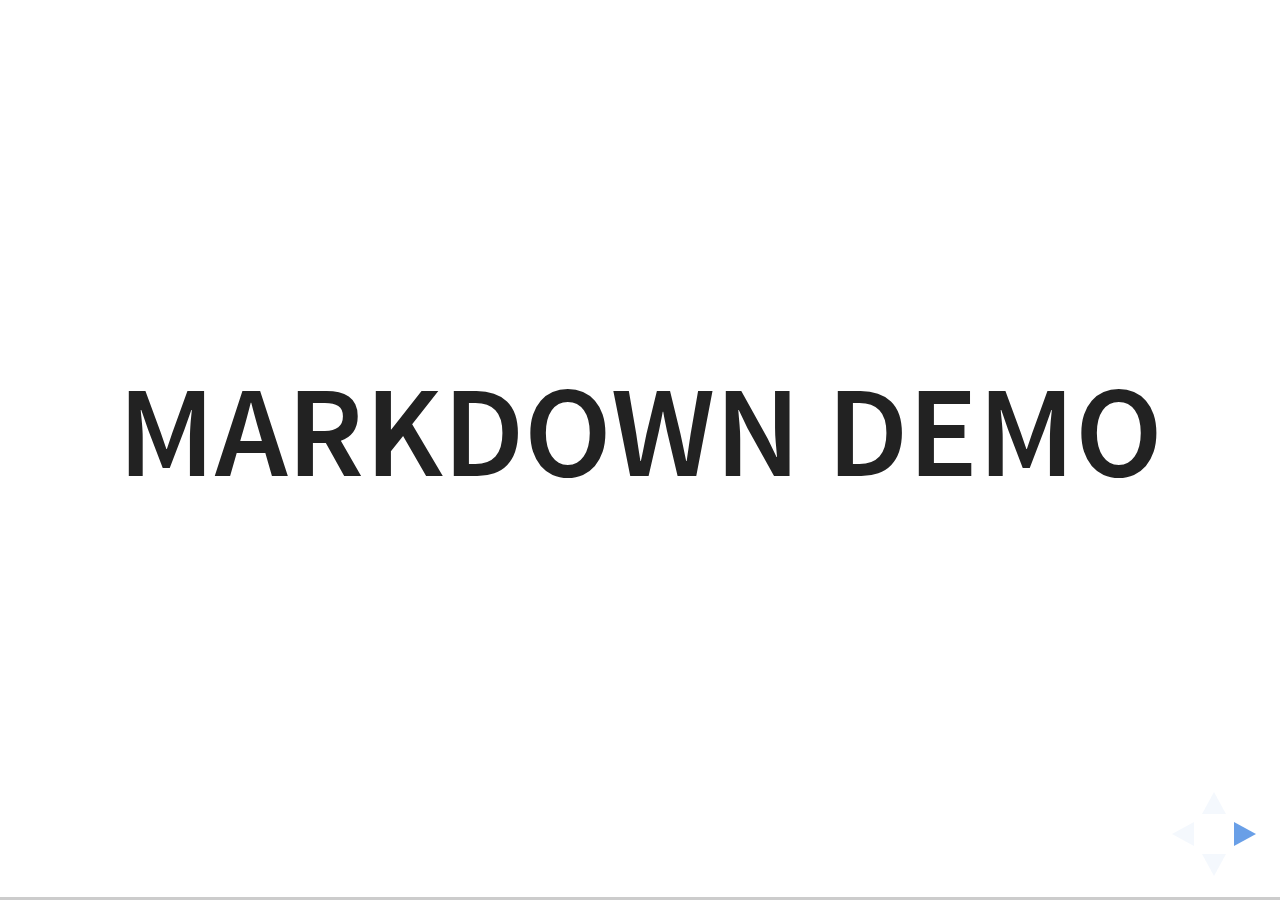
<file: presentation_df/plugin/markdown/example.html>
<!doctype html>
<html lang="en">

	<head>
		<meta charset="utf-8">

		<title>reveal.js - Markdown Demo</title>

		<link rel="stylesheet" href="../../css/reveal.css">
		<link rel="stylesheet" href="../../css/theme/white.css" id="theme">

        <link rel="stylesheet" href="../../lib/css/zenburn.css">
	</head>

	<body>

		<div class="reveal">

			<div class="slides">

                <!-- Use external markdown resource, separate slides by three newlines; vertical slides by two newlines -->
                <section data-markdown="example.md" data-separator="^\n\n\n" data-separator-vertical="^\n\n"></section>

                <!-- Slides are separated by three dashes (quick 'n dirty regular expression) -->
                <section data-markdown data-separator="---">
                    <script type="text/template">
                        ## Demo 1
                        Slide 1
                        ---
                        ## Demo 1
                        Slide 2
                        ---
                        ## Demo 1
                        Slide 3
                    </script>
                </section>

                <!-- Slides are separated by newline + three dashes + newline, vertical slides identical but two dashes -->
                <section data-markdown data-separator="^\n---\n$" data-separator-vertical="^\n--\n$">
                    <script type="text/template">
                        ## Demo 2
                        Slide 1.1

                        --

                        ## Demo 2
                        Slide 1.2

                        ---

                        ## Demo 2
                        Slide 2
                    </script>
                </section>

                <!-- No "extra" slides, since there are no separators defined (so they'll become horizontal rulers) -->
                <section data-markdown>
                    <script type="text/template">
                        A

                        ---

                        B

                        ---

                        C
                    </script>
                </section>

                <!-- Slide attributes -->
                <section data-markdown>
                    <script type="text/template">
                        <!-- .slide: data-background="#000000" -->
                        ## Slide attributes
                    </script>
                </section>

                <!-- Element attributes -->
                <section data-markdown>
                    <script type="text/template">
                        ## Element attributes
                        - Item 1 <!-- .element: class="fragment" data-fragment-index="2" -->
                        - Item 2 <!-- .element: class="fragment" data-fragment-index="1" -->
                    </script>
                </section>

                <!-- Code -->
                <section data-markdown>
                    <script type="text/template">
                        ```php
                        public function foo()
                        {
                            $foo = array(
                                'bar' => 'bar'
                            )
                        }
                        ```
                    </script>
                </section>

            </div>
		</div>

		<script src="../../lib/js/head.min.js"></script>
		<script src="../../js/reveal.js"></script>

		<script>

			Reveal.initialize({
				controls: true,
				progress: true,
				history: true,
				center: true,

				// Optional libraries used to extend on reveal.js
				dependencies: [
					{ src: '../../lib/js/classList.js', condition: function() { return !document.body.classList; } },
					{ src: 'marked.js', condition: function() { return !!document.querySelector( '[data-markdown]' ); } },
                    { src: 'markdown.js', condition: function() { return !!document.querySelector( '[data-markdown]' ); } },
                    { src: '../highlight/highlight.js', async: true, callback: function() { hljs.initHighlightingOnLoad(); } },
					{ src: '../notes/notes.js' }
				]
			});

		</script>

	</body>
</html>
</file>
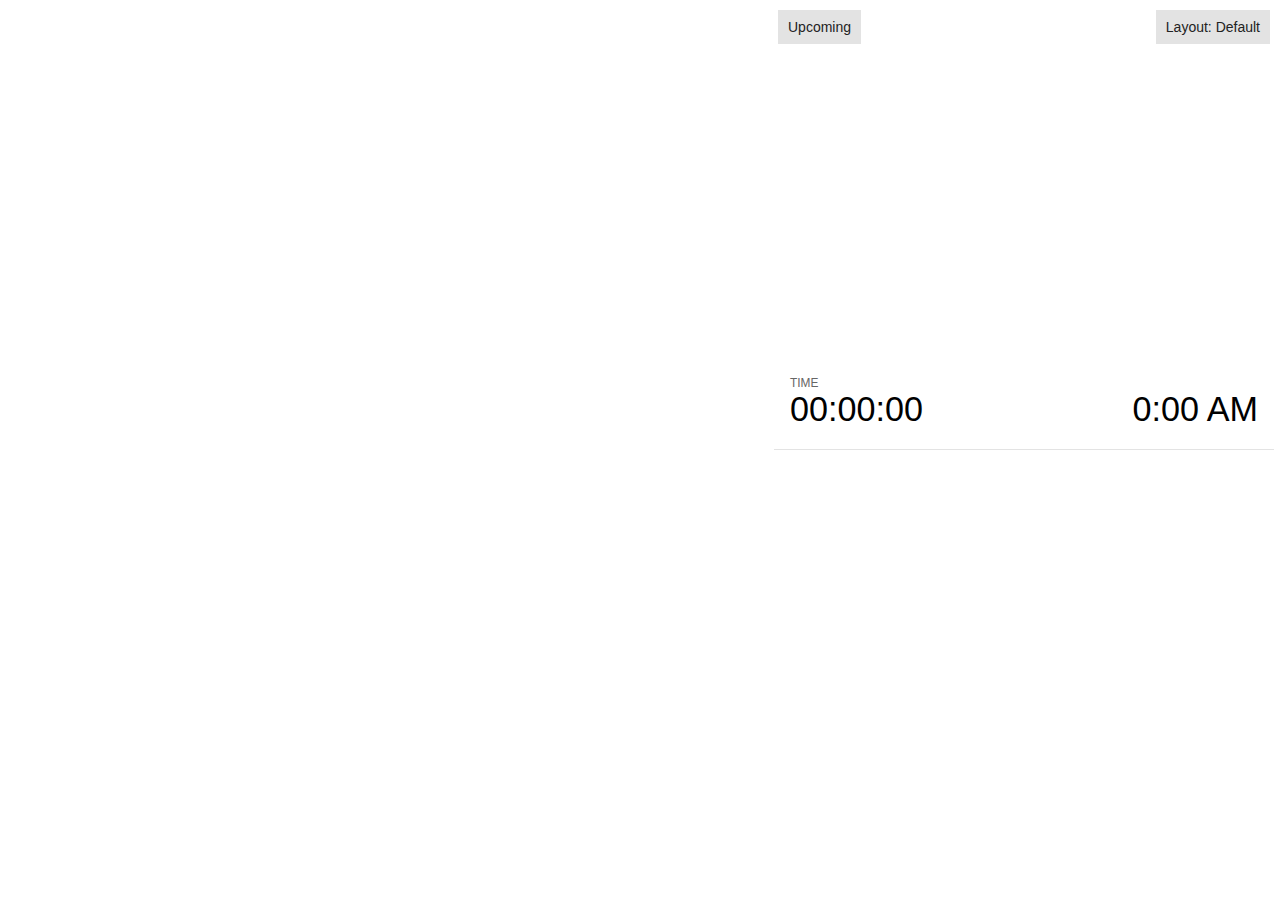
<file: presentation_df/plugin/notes/notes.html>
<!doctype html>
<html lang="en">
	<head>
		<meta charset="utf-8">

		<title>reveal.js - Slide Notes</title>

		<style>
			body {
				font-family: Helvetica;
				font-size: 18px;
			}

			#current-slide,
			#upcoming-slide,
			#speaker-controls {
				padding: 6px;
				box-sizing: border-box;
				-moz-box-sizing: border-box;
			}

			#current-slide iframe,
			#upcoming-slide iframe {
				width: 100%;
				height: 100%;
				border: 1px solid #ddd;
			}

			#current-slide .label,
			#upcoming-slide .label {
				position: absolute;
				top: 10px;
				left: 10px;
				z-index: 2;
			}

			.overlay-element {
				height: 34px;
				line-height: 34px;
				padding: 0 10px;
				text-shadow: none;
				background: rgba( 220, 220, 220, 0.8 );
				color: #222;
				font-size: 14px;
			}

			.overlay-element.interactive:hover {
				background: rgba( 220, 220, 220, 1 );
			}

			#current-slide {
				position: absolute;
				width: 60%;
				height: 100%;
				top: 0;
				left: 0;
				padding-right: 0;
			}

			#upcoming-slide {
				position: absolute;
				width: 40%;
				height: 40%;
				right: 0;
				top: 0;
			}

			/* Speaker controls */
			#speaker-controls {
				position: absolute;
				top: 40%;
				right: 0;
				width: 40%;
				height: 60%;
				overflow: auto;
				font-size: 18px;
			}

				.speaker-controls-time.hidden,
				.speaker-controls-notes.hidden {
					display: none;
				}

				.speaker-controls-time .label,
				.speaker-controls-pace .label,
				.speaker-controls-notes .label {
					text-transform: uppercase;
					font-weight: normal;
					font-size: 0.66em;
					color: #666;
					margin: 0;
				}

				.speaker-controls-time, .speaker-controls-pace {
					border-bottom: 1px solid rgba( 200, 200, 200, 0.5 );
					margin-bottom: 10px;
					padding: 10px 16px;
					padding-bottom: 20px;
					cursor: pointer;
				}

				.speaker-controls-time .reset-button {
					opacity: 0;
					float: right;
					color: #666;
					text-decoration: none;
				}
				.speaker-controls-time:hover .reset-button {
					opacity: 1;
				}

				.speaker-controls-time .timer,
				.speaker-controls-time .clock {
					width: 50%;
				}

				.speaker-controls-time .timer,
				.speaker-controls-time .clock,
				.speaker-controls-time .pacing .hours-value,
				.speaker-controls-time .pacing .minutes-value,
				.speaker-controls-time .pacing .seconds-value {
					font-size: 1.9em;
				}

				.speaker-controls-time .timer {
					float: left;
				}

				.speaker-controls-time .clock {
					float: right;
					text-align: right;
				}

				.speaker-controls-time span.mute {
					opacity: 0.3;
				}

				.speaker-controls-time .pacing-title {
					margin-top: 5px;
				}

				.speaker-controls-time .pacing.ahead {
					color: blue;
				}

				.speaker-controls-time .pacing.on-track {
					color: green;
				}

				.speaker-controls-time .pacing.behind {
					color: red;
				}

				.speaker-controls-notes {
					padding: 10px 16px;
				}

				.speaker-controls-notes .value {
					margin-top: 5px;
					line-height: 1.4;
					font-size: 1.2em;
				}

			/* Layout selector */
			#speaker-layout {
				position: absolute;
				top: 10px;
				right: 10px;
				color: #222;
				z-index: 10;
			}
				#speaker-layout select {
					position: absolute;
					width: 100%;
					height: 100%;
					top: 0;
					left: 0;
					border: 0;
					box-shadow: 0;
					cursor: pointer;
					opacity: 0;

					font-size: 1em;
					background-color: transparent;

					-moz-appearance: none;
					-webkit-appearance: none;
					-webkit-tap-highlight-color: rgba(0, 0, 0, 0);
				}

				#speaker-layout select:focus {
					outline: none;
					box-shadow: none;
				}

			.clear {
				clear: both;
			}

			/* Speaker layout: Wide */
			body[data-speaker-layout="wide"] #current-slide,
			body[data-speaker-layout="wide"] #upcoming-slide {
				width: 50%;
				height: 45%;
				padding: 6px;
			}

			body[data-speaker-layout="wide"] #current-slide {
				top: 0;
				left: 0;
			}

			body[data-speaker-layout="wide"] #upcoming-slide {
				top: 0;
				left: 50%;
			}

			body[data-speaker-layout="wide"] #speaker-controls {
				top: 45%;
				left: 0;
				width: 100%;
				height: 50%;
				font-size: 1.25em;
			}

			/* Speaker layout: Tall */
			body[data-speaker-layout="tall"] #current-slide,
			body[data-speaker-layout="tall"] #upcoming-slide {
				width: 45%;
				height: 50%;
				padding: 6px;
			}

			body[data-speaker-layout="tall"] #current-slide {
				top: 0;
				left: 0;
			}

			body[data-speaker-layout="tall"] #upcoming-slide {
				top: 50%;
				left: 0;
			}

			body[data-speaker-layout="tall"] #speaker-controls {
				padding-top: 40px;
				top: 0;
				left: 45%;
				width: 55%;
				height: 100%;
				font-size: 1.25em;
			}

			/* Speaker layout: Notes only */
			body[data-speaker-layout="notes-only"] #current-slide,
			body[data-speaker-layout="notes-only"] #upcoming-slide {
				display: none;
			}

			body[data-speaker-layout="notes-only"] #speaker-controls {
				padding-top: 40px;
				top: 0;
				left: 0;
				width: 100%;
				height: 100%;
				font-size: 1.25em;
			}

			@media screen and (max-width: 1080px) {
				body[data-speaker-layout="default"] #speaker-controls {
					font-size: 16px;
				}
			}

			@media screen and (max-width: 900px) {
				body[data-speaker-layout="default"] #speaker-controls {
					font-size: 14px;
				}
			}

			@media screen and (max-width: 800px) {
				body[data-speaker-layout="default"] #speaker-controls {
					font-size: 12px;
				}
			}

		</style>
	</head>

	<body>

		<div id="current-slide"></div>
		<div id="upcoming-slide"><span class="overlay-element label">Upcoming</span></div>
		<div id="speaker-controls">
			<div class="speaker-controls-time">
				<h4 class="label">Time <span class="reset-button">Click to Reset</span></h4>
				<div class="clock">
					<span class="clock-value">0:00 AM</span>
				</div>
				<div class="timer">
					<span class="hours-value">00</span><span class="minutes-value">:00</span><span class="seconds-value">:00</span>
				</div>
				<div class="clear"></div>

				<h4 class="label pacing-title" style="display: none">Pacing – Time to finish current slide</h4>
				<div class="pacing" style="display: none">
					<span class="hours-value">00</span><span class="minutes-value">:00</span><span class="seconds-value">:00</span>
				</div>
			</div>

			<div class="speaker-controls-notes hidden">
				<h4 class="label">Notes</h4>
				<div class="value"></div>
			</div>
		</div>
		<div id="speaker-layout" class="overlay-element interactive">
			<span class="speaker-layout-label"></span>
			<select class="speaker-layout-dropdown"></select>
		</div>

		<script src="../../plugin/markdown/marked.js"></script>
		<script>

			(function() {

				var notes,
					notesValue,
					currentState,
					currentSlide,
					upcomingSlide,
					layoutLabel,
					layoutDropdown,
					connected = false;

				var SPEAKER_LAYOUTS = {
					'default': 'Default',
					'wide': 'Wide',
					'tall': 'Tall',
					'notes-only': 'Notes only'
				};

				setupLayout();

				window.addEventListener( 'message', function( event ) {

					var data = JSON.parse( event.data );

					// The overview mode is only useful to the reveal.js instance
					// where navigation occurs so we don't sync it
					if( data.state ) delete data.state.overview;

					// Messages sent by the notes plugin inside of the main window
					if( data && data.namespace === 'reveal-notes' ) {
						if( data.type === 'connect' ) {
							handleConnectMessage( data );
						}
						else if( data.type === 'state' ) {
							handleStateMessage( data );
						}
					}
					// Messages sent by the reveal.js inside of the current slide preview
					else if( data && data.namespace === 'reveal' ) {
						if( /ready/.test( data.eventName ) ) {
							// Send a message back to notify that the handshake is complete
							window.opener.postMessage( JSON.stringify({ namespace: 'reveal-notes', type: 'connected'} ), '*' );
						}
						else if( /slidechanged|fragmentshown|fragmenthidden|paused|resumed/.test( data.eventName ) && currentState !== JSON.stringify( data.state ) ) {

							window.opener.postMessage( JSON.stringify({ method: 'setState', args: [ data.state ]} ), '*' );

						}
					}

				} );

				/**
				 * Called when the main window is trying to establish a
				 * connection.
				 */
				function handleConnectMessage( data ) {

					if( connected === false ) {
						connected = true;

						setupIframes( data );
						setupKeyboard();
						setupNotes();
						setupTimer();
					}

				}

				/**
				 * Called when the main window sends an updated state.
				 */
				function handleStateMessage( data ) {

					// Store the most recently set state to avoid circular loops
					// applying the same state
					currentState = JSON.stringify( data.state );

					// No need for updating the notes in case of fragment changes
					if ( data.notes ) {
						notes.classList.remove( 'hidden' );
						notesValue.style.whiteSpace = data.whitespace;
						if( data.markdown ) {
							notesValue.innerHTML = marked( data.notes );
						}
						else {
							notesValue.innerHTML = data.notes;
						}
					}
					else {
						notes.classList.add( 'hidden' );
					}

					// Update the note slides
					currentSlide.contentWindow.postMessage( JSON.stringify({ method: 'setState', args: [ data.state ] }), '*' );
					upcomingSlide.contentWindow.postMessage( JSON.stringify({ method: 'setState', args: [ data.state ] }), '*' );
					upcomingSlide.contentWindow.postMessage( JSON.stringify({ method: 'next' }), '*' );

				}

				// Limit to max one state update per X ms
				handleStateMessage = debounce( handleStateMessage, 200 );

				/**
				 * Forward keyboard events to the current slide window.
				 * This enables keyboard events to work even if focus
				 * isn't set on the current slide iframe.
				 */
				function setupKeyboard() {

					document.addEventListener( 'keydown', function( event ) {
						currentSlide.contentWindow.postMessage( JSON.stringify({ method: 'triggerKey', args: [ event.keyCode ] }), '*' );
					} );

				}

				/**
				 * Creates the preview iframes.
				 */
				function setupIframes( data ) {

					var params = [
						'receiver',
						'progress=false',
						'history=false',
						'transition=none',
						'autoSlide=0',
						'backgroundTransition=none'
					].join( '&' );

					var urlSeparator = /\?/.test(data.url) ? '&' : '?';
					var hash = '#/' + data.state.indexh + '/' + data.state.indexv;
					var currentURL = data.url + urlSeparator + params + '&postMessageEvents=true' + hash;
					var upcomingURL = data.url + urlSeparator + params + '&controls=false' + hash;

					currentSlide = document.createElement( 'iframe' );
					currentSlide.setAttribute( 'width', 1280 );
					currentSlide.setAttribute( 'height', 1024 );
					currentSlide.setAttribute( 'src', currentURL );
					document.querySelector( '#current-slide' ).appendChild( currentSlide );

					upcomingSlide = document.createElement( 'iframe' );
					upcomingSlide.setAttribute( 'width', 640 );
					upcomingSlide.setAttribute( 'height', 512 );
					upcomingSlide.setAttribute( 'src', upcomingURL );
					document.querySelector( '#upcoming-slide' ).appendChild( upcomingSlide );

				}

				/**
				 * Setup the notes UI.
				 */
				function setupNotes() {

					notes = document.querySelector( '.speaker-controls-notes' );
					notesValue = document.querySelector( '.speaker-controls-notes .value' );

				}

				function getTimings() {

					var slides = Reveal.getSlides();
					var defaultTiming = Reveal.getConfig().defaultTiming;
					if (defaultTiming == null) {
						return null;
					}
					var timings = [];
					for ( var i in slides ) {
						var slide = slides[i];
						var timing = defaultTiming;
						if( slide.hasAttribute( 'data-timing' )) {
							var t = slide.getAttribute( 'data-timing' );
							timing = parseInt(t);
							if( isNaN(timing) ) {
								console.warn("Could not parse timing '" + t + "' of slide " + i + "; using default of " + defaultTiming);
								timing = defaultTiming;
							}
						}
						timings.push(timing);
					}
					return timings;

				}

				/**
				 * Return the number of seconds allocated for presenting
				 * all slides up to and including this one.
				 */
				function getTimeAllocated(timings) {

					var slides = Reveal.getSlides();
					var allocated = 0;
					var currentSlide = Reveal.getSlidePastCount();
					for (var i in slides.slice(0, currentSlide + 1)) {
						allocated += timings[i];
					}
					return allocated;

				}

				/**
				 * Create the timer and clock and start updating them
				 * at an interval.
				 */
				function setupTimer() {

					var start = new Date(),
					timeEl = document.querySelector( '.speaker-controls-time' ),
					clockEl = timeEl.querySelector( '.clock-value' ),
					hoursEl = timeEl.querySelector( '.hours-value' ),
					minutesEl = timeEl.querySelector( '.minutes-value' ),
					secondsEl = timeEl.querySelector( '.seconds-value' ),
					pacingTitleEl = timeEl.querySelector( '.pacing-title' ),
					pacingEl = timeEl.querySelector( '.pacing' ),
					pacingHoursEl = pacingEl.querySelector( '.hours-value' ),
					pacingMinutesEl = pacingEl.querySelector( '.minutes-value' ),
					pacingSecondsEl = pacingEl.querySelector( '.seconds-value' );

					var timings = getTimings();
					if (timings !== null) {
						pacingTitleEl.style.removeProperty('display');
						pacingEl.style.removeProperty('display');
					}

					function _displayTime( hrEl, minEl, secEl, time) {

						var sign = Math.sign(time) == -1 ? "-" : "";
						time = Math.abs(Math.round(time / 1000));
						var seconds = time % 60;
						var minutes = Math.floor( time / 60 ) % 60 ;
						var hours = Math.floor( time / ( 60 * 60 )) ;
						hrEl.innerHTML = sign + zeroPadInteger( hours );
						if (hours == 0) {
							hrEl.classList.add( 'mute' );
						}
						else {
							hrEl.classList.remove( 'mute' );
						}
						minEl.innerHTML = ':' + zeroPadInteger( minutes );
						if (hours == 0 && minutes == 0) {
							minEl.classList.add( 'mute' );
						}
						else {
							minEl.classList.remove( 'mute' );
						}
						secEl.innerHTML = ':' + zeroPadInteger( seconds );
					}

					function _updateTimer() {

						var diff, hours, minutes, seconds,
						now = new Date();

						diff = now.getTime() - start.getTime();

						clockEl.innerHTML = now.toLocaleTimeString( 'en-US', { hour12: true, hour: '2-digit', minute:'2-digit' } );
						_displayTime( hoursEl, minutesEl, secondsEl, diff );
						if (timings !== null) {
							_updatePacing(diff);
						}

					}

					function _updatePacing(diff) {

						var slideEndTiming = getTimeAllocated(timings) * 1000;
						var currentSlide = Reveal.getSlidePastCount();
						var currentSlideTiming = timings[currentSlide] * 1000;
						var timeLeftCurrentSlide = slideEndTiming - diff;
						if (timeLeftCurrentSlide < 0) {
							pacingEl.className = 'pacing behind';
						}
						else if (timeLeftCurrentSlide < currentSlideTiming) {
							pacingEl.className = 'pacing on-track';
						}
						else {
							pacingEl.className = 'pacing ahead';
						}
						_displayTime( pacingHoursEl, pacingMinutesEl, pacingSecondsEl, timeLeftCurrentSlide );

					}

					// Update once directly
					_updateTimer();

					// Then update every second
					setInterval( _updateTimer, 1000 );

					function _resetTimer() {

						if (timings == null) {
							start = new Date();
						}
						else {
							// Reset timer to beginning of current slide
							var slideEndTiming = getTimeAllocated(timings) * 1000;
							var currentSlide = Reveal.getSlidePastCount();
							var currentSlideTiming = timings[currentSlide] * 1000;
							var previousSlidesTiming = slideEndTiming - currentSlideTiming;
							var now = new Date();
							start = new Date(now.getTime() - previousSlidesTiming);
						}
						_updateTimer();

					}

					timeEl.addEventListener( 'click', function() {
						_resetTimer();
						return false;
					} );

				}

				/**
				 * Sets up the speaker view layout and layout selector.
				 */
				function setupLayout() {

					layoutDropdown = document.querySelector( '.speaker-layout-dropdown' );
					layoutLabel = document.querySelector( '.speaker-layout-label' );

					// Render the list of available layouts
					for( var id in SPEAKER_LAYOUTS ) {
						var option = document.createElement( 'option' );
						option.setAttribute( 'value', id );
						option.textContent = SPEAKER_LAYOUTS[ id ];
						layoutDropdown.appendChild( option );
					}

					// Monitor the dropdown for changes
					layoutDropdown.addEventListener( 'change', function( event ) {

						setLayout( layoutDropdown.value );

					}, false );

					// Restore any currently persisted layout
					setLayout( getLayout() );

				}

				/**
				 * Sets a new speaker view layout. The layout is persisted
				 * in local storage.
				 */
				function setLayout( value ) {

					var title = SPEAKER_LAYOUTS[ value ];

					layoutLabel.innerHTML = 'Layout' + ( title ? ( ': ' + title ) : '' );
					layoutDropdown.value = value;

					document.body.setAttribute( 'data-speaker-layout', value );

					// Persist locally
					if( window.localStorage ) {
						window.localStorage.setItem( 'reveal-speaker-layout', value );
					}

				}

				/**
				 * Returns the ID of the most recently set speaker layout
				 * or our default layout if none has been set.
				 */
				function getLayout() {

					if( window.localStorage ) {
						var layout = window.localStorage.getItem( 'reveal-speaker-layout' );
						if( layout ) {
							return layout;
						}
					}

					// Default to the first record in the layouts hash
					for( var id in SPEAKER_LAYOUTS ) {
						return id;
					}

				}

				function zeroPadInteger( num ) {

					var str = '00' + parseInt( num );
					return str.substring( str.length - 2 );

				}

				/**
				 * Limits the frequency at which a function can be called.
				 */
				function debounce( fn, ms ) {

					var lastTime = 0,
						timeout;

					return function() {

						var args = arguments;
						var context = this;

						clearTimeout( timeout );

						var timeSinceLastCall = Date.now() - lastTime;
						if( timeSinceLastCall > ms ) {
							fn.apply( context, args );
							lastTime = Date.now();
						}
						else {
							timeout = setTimeout( function() {
								fn.apply( context, args );
								lastTime = Date.now();
							}, ms - timeSinceLastCall );
						}

					}

				}

			})();

		</script>
	</body>
</html>
</file>
<file: css/main.css>
html,
body {
  height: 100%;
  width: 100%; }

body {
  font-family: 'Merriweather', 'Helvetica Neue', Arial, sans-serif; }

hr {
  border-color: #3973ac;
  border-width: 3px;
  max-width: 50px; }

hr.light {
  border-color: white; }

a {
  -webkit-transition: all 0.35s;
  -moz-transition: all 0.35s;
  transition: all 0.35s;
  color: #3973ac; }
  a:hover, a:focus {
    color: #2c5986; }

h1,
h2,
h3,
h4,
h5,
h6 {
  font-family: 'Open Sans', 'Helvetica Neue', Arial, sans-serif; }

p {
  font-size: 16px;
  line-height: 1.5;
  margin-bottom: 20px; }

.bg-primary {
  background-color: #3973ac; }

.bg-dark {
  background-color: #222;
  color: white; }

.text-faded {
  color: rgba(255, 255, 255, 0.7); }

section {
  padding: 100px 0; }

aside {
  padding: 50px 0; }

.no-padding {
  padding: 0; }

.navbar-default {
  background-color: white;
  border-color: rgba(34, 34, 34, 0.5);
  font-family: 'Open Sans', 'Helvetica Neue', Arial, sans-serif;
  -webkit-transition: all 0.35s;
  -moz-transition: all 0.35s;
  transition: all 0.35s; }
  .navbar-default .navbar-header .navbar-brand {
    color: #3973ac;
    font-family: 'Open Sans', 'Helvetica Neue', Arial, sans-serif;
    font-weight: 700;
    text-transform: uppercase; }
    .navbar-default .navbar-header .navbar-brand:hover, .navbar-default .navbar-header .navbar-brand:focus {
      color: #2c5986; }
  .navbar-default .nav > li > a,
  .navbar-default .nav > li > a:focus {
    text-transform: uppercase;
    font-weight: 700;
    font-size: 13px;
    color: #222; }
    .navbar-default .nav > li > a:hover,
    .navbar-default .nav > li > a:focus:hover {
      color: #3973ac; }
  .navbar-default .nav > li.active > a,
  .navbar-default .nav > li.active > a:focus {
    color: #3973ac !important;
    background-color: transparent; }
    .navbar-default .nav > li.active > a:hover,
    .navbar-default .nav > li.active > a:focus:hover {
      background-color: transparent; }
  @media (min-width: 768px) {
    .navbar-default {
      background-color: transparent;
      border-color: rgba(255, 255, 255, 0.3); }
      .navbar-default .navbar-header .navbar-brand {
        color: rgba(255, 255, 255, 0.7); }
        .navbar-default .navbar-header .navbar-brand:hover, .navbar-default .navbar-header .navbar-brand:focus {
          color: white; }
      .navbar-default .nav > li > a,
      .navbar-default .nav > li > a:focus {
        color: rgba(255, 255, 255, 0.7); }
        .navbar-default .nav > li > a:hover,
        .navbar-default .nav > li > a:focus:hover {
          color: white; }
      .navbar-default.affix {
        background-color: white;
        border-color: rgba(34, 34, 34, 0.5); }
        .navbar-default.affix .navbar-header .navbar-brand {
          color: #3973ac;
          font-size: 14px; }
          .navbar-default.affix .navbar-header .navbar-brand:hover, .navbar-default.affix .navbar-header .navbar-brand:focus {
            color: #2c5986; }
        .navbar-default.affix .nav > li > a,
        .navbar-default.affix .nav > li > a:focus {
          color: #222; }
          .navbar-default.affix .nav > li > a:hover,
          .navbar-default.affix .nav > li > a:focus:hover {
            color: #3973ac; } }

header {
  position: relative;
  width: 100%;
  min-height: auto;
  -webkit-background-size: cover;
  -moz-background-size: cover;
  background-size: cover;
  -o-background-size: cover;
  background-position: center;
  background-image: url("../img/header.jpg");
  text-align: center;
  color: white; }
  header .header-content {
    position: relative;
    text-align: center;
    padding: 100px 15px 100px;
    width: 100%; }
    header .header-content .header-content-inner h1 {
      font-weight: 700;
      margin-top: 0;
      margin-bottom: 0; }
    header .header-content .header-content-inner hr {
      margin: 30px auto; }
    header .header-content .header-content-inner p {
      font-weight: 300;
      color: rgba(255, 255, 255, 0.7);
      font-size: 16px;
      margin-bottom: 50px; }
  @media (min-width: 768px) {
    header {
      min-height: 100%; }
      header .header-content {
        position: absolute;
        top: 50%;
        -webkit-transform: translateY(-50%);
        -ms-transform: translateY(-50%);
        transform: translateY(-50%);
        padding: 0 50px; }
        header .header-content .header-content-inner {
          max-width: 1000px;
          margin-left: auto;
          margin-right: auto; }
          header .header-content .header-content-inner p {
            font-size: 18px;
            max-width: 80%;
            margin-left: auto;
            margin-right: auto; } }

.section-heading {
  margin-top: 0; }

.service-box {
  max-width: 450px;
  margin: 50px auto 0; }
  @media (min-width: 992px) {
    .service-box {
      margin: 20px auto 0; } }
  .service-box p {
    margin-bottom: 0; }

.portfolio-box {
  position: relative;
  display: block;
  max-width: 650px;
  margin: 0 auto; }
  .portfolio-box .portfolio-box-caption {
    color: white;
    opacity: 0;
    display: block;
    background: rgba(57, 115, 172, 0.9);
    position: absolute;
    bottom: 0;
    text-align: center;
    width: 100%;
    height: 100%;
    -webkit-transition: all 0.35s;
    -moz-transition: all 0.35s;
    transition: all 0.35s; }
    .portfolio-box .portfolio-box-caption .portfolio-box-caption-content {
      width: 100%;
      text-align: center;
      position: absolute;
      top: 50%;
      transform: translateY(-50%); }
      .portfolio-box .portfolio-box-caption .portfolio-box-caption-content .project-category,
      .portfolio-box .portfolio-box-caption .portfolio-box-caption-content .project-name {
        font-family: 'Open Sans', 'Helvetica Neue', Arial, sans-serif;
        padding: 0 15px; }
      .portfolio-box .portfolio-box-caption .portfolio-box-caption-content .project-category {
        text-transform: uppercase;
        font-weight: 600;
        font-size: 14px; }
      .portfolio-box .portfolio-box-caption .portfolio-box-caption-content .project-name {
        font-size: 18px; }
  .portfolio-box:hover .portfolio-box-caption {
    opacity: 1; }
  @media (min-width: 768px) {
    .portfolio-box .portfolio-box-caption .portfolio-box-caption-content .project-category {
      font-size: 16px; }
    .portfolio-box .portfolio-box-caption .portfolio-box-caption-content .project-name {
      font-size: 22px; } }

.call-to-action h2 {
  margin: 0 auto 20px; }

.text-primary {
  color: #3973ac; }

.no-gutter > [class*='col-'] {
  padding-right: 0;
  padding-left: 0; }

.btn-default {
  color: #222;
  background-color: white;
  border-color: white;
  -webkit-transition: all 0.35s;
  -moz-transition: all 0.35s;
  transition: all 0.35s; }
  .btn-default:hover, .btn-default:focus, .btn-default.focus, .btn-default:active, .btn-default.active, .open > .dropdown-toggle .btn-default {
    color: #222;
    background-color: #f2f2f2;
    border-color: #ededed; }
  .btn-default:active, .btn-default.active, .open > .dropdown-toggle .btn-default {
    background-image: none; }
  .btn-default.disabled, .btn-default.disabled:hover, .btn-default.disabled:focus, .btn-default.disabled.focus, .btn-default.disabled:active, .btn-default.disabled.active, .btn-default[disabled], .btn-default[disabled]:hover, .btn-default[disabled]:focus, .btn-default[disabled].focus, .btn-default[disabled]:active, .btn-default[disabled].active, fieldset[disabled] .btn-default, fieldset[disabled] .btn-default:hover, fieldset[disabled] .btn-default:focus, fieldset[disabled] .btn-default.focus, fieldset[disabled] .btn-default:active, fieldset[disabled] .btn-default.active {
    background-color: white;
    border-color: white; }
  .btn-default .badge {
    color: white;
    background-color: #222; }

.btn-primary {
  color: white;
  background-color: #3973ac;
  border-color: #3973ac;
  -webkit-transition: all 0.35s;
  -moz-transition: all 0.35s;
  transition: all 0.35s; }
  .btn-primary:hover, .btn-primary:focus, .btn-primary.focus, .btn-primary:active, .btn-primary.active, .open > .dropdown-toggle .btn-primary {
    color: white;
    background-color: #336699;
    border-color: #306191; }
  .btn-primary:active, .btn-primary.active, .open > .dropdown-toggle .btn-primary {
    background-image: none; }
  .btn-primary.disabled, .btn-primary.disabled:hover, .btn-primary.disabled:focus, .btn-primary.disabled.focus, .btn-primary.disabled:active, .btn-primary.disabled.active, .btn-primary[disabled], .btn-primary[disabled]:hover, .btn-primary[disabled]:focus, .btn-primary[disabled].focus, .btn-primary[disabled]:active, .btn-primary[disabled].active, fieldset[disabled] .btn-primary, fieldset[disabled] .btn-primary:hover, fieldset[disabled] .btn-primary:focus, fieldset[disabled] .btn-primary.focus, fieldset[disabled] .btn-primary:active, fieldset[disabled] .btn-primary.active {
    background-color: #3973ac;
    border-color: #3973ac; }
  .btn-primary .badge {
    color: #3973ac;
    background-color: white; }

.btn {
  font-family: 'Open Sans', 'Helvetica Neue', Arial, sans-serif;
  border: none;
  border-radius: 300px;
  font-weight: 700;
  text-transform: uppercase; }

.btn-xl {
  padding: 15px 30px; }

#contact .fa {
  color: #222;
  font-size: 4em; }

::-moz-selection {
  color: white;
  text-shadow: none;
  background: #222; }

::selection {
  color: white;
  text-shadow: none;
  background: #222; }

img::selection {
  color: white;
  background: transparent; }

img::-moz-selection {
  color: white;
  background: transparent; }

body {
  -webkit-tap-highlight-color: #222; }
</file>
<file: presentation_df/css/theme/black.css>
/**
 * Black theme for reveal.js. This is the opposite of the 'white' theme.
 *
 * By Hakim El Hattab, http://hakim.se
 */
@import url(../../lib/font/source-sans-pro/source-sans-pro.css);
section.has-light-background, section.has-light-background h1, section.has-light-background h2, section.has-light-background h3, section.has-light-background h4, section.has-light-background h5, section.has-light-background h6 {
  color: #222; }

/*********************************************
 * GLOBAL STYLES
 *********************************************/
body {
  background: #222;
  background-color: #222; }

.reveal {
  font-family: "Source Sans Pro", Helvetica, sans-serif;
  font-size: 42px;
  font-weight: normal;
  color: #fff; }

::selection {
  color: #fff;
  background: #bee4fd;
  text-shadow: none; }

::-moz-selection {
  color: #fff;
  background: #bee4fd;
  text-shadow: none; }

.reveal .slides > section,
.reveal .slides > section > section {
  line-height: 1.3;
  font-weight: inherit; }

/*********************************************
 * HEADERS
 *********************************************/
.reveal h1,
.reveal h2,
.reveal h3,
.reveal h4,
.reveal h5,
.reveal h6 {
  margin: 0 0 20px 0;
  color: #fff;
  font-family: "Source Sans Pro", Helvetica, sans-serif;
  font-weight: 600;
  line-height: 1.2;
  letter-spacing: normal;
  text-transform: uppercase;
  text-shadow: none;
  word-wrap: break-word; }

.reveal h1 {
  font-size: 2.5em; }

.reveal h2 {
  font-size: 1.6em; }

.reveal h3 {
  font-size: 1.3em; }

.reveal h4 {
  font-size: 1em; }

.reveal h1 {
  text-shadow: none; }

/*********************************************
 * OTHER
 *********************************************/
.reveal p {
  margin: 20px 0;
  line-height: 1.3; }

/* Ensure certain elements are never larger than the slide itself */
.reveal img,
.reveal video,
.reveal iframe {
  max-width: 95%;
  max-height: 95%; }

.reveal strong,
.reveal b {
  font-weight: bold; }

.reveal em {
  font-style: italic; }

.reveal ol,
.reveal dl,
.reveal ul {
  display: inline-block;
  text-align: left;
  margin: 0 0 0 1em; }

.reveal ol {
  list-style-type: decimal; }

.reveal ul {
  list-style-type: disc; }

.reveal ul ul {
  list-style-type: square; }

.reveal ul ul ul {
  list-style-type: circle; }

.reveal ul ul,
.reveal ul ol,
.reveal ol ol,
.reveal ol ul {
  display: block;
  margin-left: 40px; }

.reveal dt {
  font-weight: bold; }

.reveal dd {
  margin-left: 40px; }

.reveal q,
.reveal blockquote {
  quotes: none; }

.reveal blockquote {
  display: block;
  position: relative;
  width: 70%;
  margin: 20px auto;
  padding: 5px;
  font-style: italic;
  background: rgba(255, 255, 255, 0.05);
  box-shadow: 0px 0px 2px rgba(0, 0, 0, 0.2); }

.reveal blockquote p:first-child,
.reveal blockquote p:last-child {
  display: inline-block; }

.reveal q {
  font-style: italic; }

.reveal pre {
  display: block;
  position: relative;
  width: 90%;
  margin: 20px auto;
  text-align: left;
  font-size: 0.55em;
  font-family: monospace;
  line-height: 1.2em;
  word-wrap: break-word;
  box-shadow: 0px 0px 6px rgba(0, 0, 0, 0.3); }

.reveal code {
  font-family: monospace; }

.reveal pre code {
  display: block;
  padding: 5px;
  overflow: auto;
  max-height: 400px;
  word-wrap: normal; }

.reveal table {
  margin: auto;
  border-collapse: collapse;
  border-spacing: 0; }

.reveal table th {
  font-weight: bold; }

.reveal table th,
.reveal table td {
  text-align: left;
  padding: 0.2em 0.5em 0.2em 0.5em;
  border-bottom: 1px solid; }

.reveal table th[align="center"],
.reveal table td[align="center"] {
  text-align: center; }

.reveal table th[align="right"],
.reveal table td[align="right"] {
  text-align: right; }

.reveal table tbody tr:last-child th,
.reveal table tbody tr:last-child td {
  border-bottom: none; }

.reveal sup {
  vertical-align: super; }

.reveal sub {
  vertical-align: sub; }

.reveal small {
  display: inline-block;
  font-size: 0.6em;
  line-height: 1.2em;
  vertical-align: top; }

.reveal small * {
  vertical-align: top; }

/*********************************************
 * LINKS
 *********************************************/
.reveal a {
  color: #42affa;
  text-decoration: none;
  -webkit-transition: color .15s ease;
  -moz-transition: color .15s ease;
  transition: color .15s ease; }

.reveal a:hover {
  color: #8dcffc;
  text-shadow: none;
  border: none; }

.reveal .roll span:after {
  color: #fff;
  background: #068de9; }

/*********************************************
 * IMAGES
 *********************************************/
.reveal section img {
  margin: 15px 0px;
  background: rgba(255, 255, 255, 0.12);
  border: 4px solid #fff;
  box-shadow: 0 0 10px rgba(0, 0, 0, 0.15); }

.reveal section img.plain {
  border: 0;
  box-shadow: none; }

.reveal a img {
  -webkit-transition: all .15s linear;
  -moz-transition: all .15s linear;
  transition: all .15s linear; }

.reveal a:hover img {
  background: rgba(255, 255, 255, 0.2);
  border-color: #42affa;
  box-shadow: 0 0 20px rgba(0, 0, 0, 0.55); }

/*********************************************
 * NAVIGATION CONTROLS
 *********************************************/
.reveal .controls .navigate-left,
.reveal .controls .navigate-left.enabled {
  border-right-color: #42affa; }

.reveal .controls .navigate-right,
.reveal .controls .navigate-right.enabled {
  border-left-color: #42affa; }

.reveal .controls .navigate-up,
.reveal .controls .navigate-up.enabled {
  border-bottom-color: #42affa; }

.reveal .controls .navigate-down,
.reveal .controls .navigate-down.enabled {
  border-top-color: #42affa; }

.reveal .controls .navigate-left.enabled:hover {
  border-right-color: #8dcffc; }

.reveal .controls .navigate-right.enabled:hover {
  border-left-color: #8dcffc; }

.reveal .controls .navigate-up.enabled:hover {
  border-bottom-color: #8dcffc; }

.reveal .controls .navigate-down.enabled:hover {
  border-top-color: #8dcffc; }

/*********************************************
 * PROGRESS BAR
 *********************************************/
.reveal .progress {
  background: rgba(0, 0, 0, 0.2); }

.reveal .progress span {
  background: #42affa;
  -webkit-transition: width 800ms cubic-bezier(0.26, 0.86, 0.44, 0.985);
  -moz-transition: width 800ms cubic-bezier(0.26, 0.86, 0.44, 0.985);
  transition: width 800ms cubic-bezier(0.26, 0.86, 0.44, 0.985); }
</file>
<file: presentation_df/lib/css/zenburn.css>
/*

Zenburn style from voldmar.ru (c) Vladimir Epifanov <voldmar@voldmar.ru>
based on dark.css by Ivan Sagalaev

*/

.hljs {
  display: block;
  overflow-x: auto;
  padding: 0.5em;
  background: #3f3f3f;
  color: #dcdcdc;
}

.hljs-keyword,
.hljs-selector-tag,
.hljs-tag {
  color: #e3ceab;
}

.hljs-template-tag {
  color: #dcdcdc;
}

.hljs-number {
  color: #8cd0d3;
}

.hljs-variable,
.hljs-template-variable,
.hljs-attribute {
  color: #efdcbc;
}

.hljs-literal {
  color: #efefaf;
}

.hljs-subst {
  color: #8f8f8f;
}

.hljs-title,
.hljs-name,
.hljs-selector-id,
.hljs-selector-class,
.hljs-section,
.hljs-type {
  color: #efef8f;
}

.hljs-symbol,
.hljs-bullet,
.hljs-link {
  color: #dca3a3;
}

.hljs-deletion,
.hljs-string,
.hljs-built_in,
.hljs-builtin-name {
  color: #cc9393;
}

.hljs-addition,
.hljs-comment,
.hljs-quote,
.hljs-meta {
  color: #7f9f7f;
}


.hljs-emphasis {
  font-style: italic;
}

.hljs-strong {
  font-weight: bold;
}
</file>
<file: presentation_df/css/theme/white.css>
/**
 * White theme for reveal.js. This is the opposite of the 'black' theme.
 *
 * By Hakim El Hattab, http://hakim.se
 */
@import url(../../lib/font/source-sans-pro/source-sans-pro.css);
section.has-dark-background, section.has-dark-background h1, section.has-dark-background h2, section.has-dark-background h3, section.has-dark-background h4, section.has-dark-background h5, section.has-dark-background h6 {
  color: #fff; }

/*********************************************
 * GLOBAL STYLES
 *********************************************/
body {
  background: #fff;
  background-color: #fff; }

.reveal {
  font-family: "Source Sans Pro", Helvetica, sans-serif;
  font-size: 42px;
  font-weight: normal;
  color: #222; }

::selection {
  color: #fff;
  background: #98bdef;
  text-shadow: none; }

::-moz-selection {
  color: #fff;
  background: #98bdef;
  text-shadow: none; }

.reveal .slides > section,
.reveal .slides > section > section {
  line-height: 1.3;
  font-weight: inherit; }

/*********************************************
 * HEADERS
 *********************************************/
.reveal h1,
.reveal h2,
.reveal h3,
.reveal h4,
.reveal h5,
.reveal h6 {
  margin: 0 0 20px 0;
  color: #222;
  font-family: "Source Sans Pro", Helvetica, sans-serif;
  font-weight: 600;
  line-height: 1.2;
  letter-spacing: normal;
  text-transform: uppercase;
  text-shadow: none;
  word-wrap: break-word; }

.reveal h1 {
  font-size: 2.5em; }

.reveal h2 {
  font-size: 1.6em; }

.reveal h3 {
  font-size: 1.3em; }

.reveal h4 {
  font-size: 1em; }

.reveal h1 {
  text-shadow: none; }

/*********************************************
 * OTHER
 *********************************************/
.reveal p {
  margin: 20px 0;
  line-height: 1.3; }

/* Ensure certain elements are never larger than the slide itself */
.reveal img,
.reveal video,
.reveal iframe {
  max-width: 95%;
  max-height: 95%; }

.reveal strong,
.reveal b {
  font-weight: bold; }

.reveal em {
  font-style: italic; }

.reveal ol,
.reveal dl,
.reveal ul {
  display: inline-block;
  text-align: left;
  margin: 0 0 0 1em; }

.reveal ol {
  list-style-type: decimal; }

.reveal ul {
  list-style-type: disc; }

.reveal ul ul {
  list-style-type: square; }

.reveal ul ul ul {
  list-style-type: circle; }

.reveal ul ul,
.reveal ul ol,
.reveal ol ol,
.reveal ol ul {
  display: block;
  margin-left: 40px; }

.reveal dt {
  font-weight: bold; }

.reveal dd {
  margin-left: 40px; }

.reveal q,
.reveal blockquote {
  quotes: none; }

.reveal blockquote {
  display: block;
  position: relative;
  width: 70%;
  margin: 20px auto;
  padding: 5px;
  font-style: italic;
  background: rgba(255, 255, 255, 0.05);
  box-shadow: 0px 0px 2px rgba(0, 0, 0, 0.2); }

.reveal blockquote p:first-child,
.reveal blockquote p:last-child {
  display: inline-block; }

.reveal q {
  font-style: italic; }

.reveal pre {
  display: block;
  position: relative;
  width: 90%;
  margin: 20px auto;
  text-align: left;
  font-size: 0.55em;
  font-family: monospace;
  line-height: 1.2em;
  word-wrap: break-word;
  box-shadow: 0px 0px 6px rgba(0, 0, 0, 0.3); }

.reveal code {
  font-family: monospace; }

.reveal pre code {
  display: block;
  padding: 5px;
  overflow: auto;
  max-height: 400px;
  word-wrap: normal; }

.reveal table {
  margin: auto;
  border-collapse: collapse;
  border-spacing: 0; }

.reveal table th {
  font-weight: bold; }

.reveal table th,
.reveal table td {
  text-align: left;
  padding: 0.2em 0.5em 0.2em 0.5em;
  border-bottom: 1px solid; }

.reveal table th[align="center"],
.reveal table td[align="center"] {
  text-align: center; }

.reveal table th[align="right"],
.reveal table td[align="right"] {
  text-align: right; }

.reveal table tbody tr:last-child th,
.reveal table tbody tr:last-child td {
  border-bottom: none; }

.reveal sup {
  vertical-align: super; }

.reveal sub {
  vertical-align: sub; }

.reveal small {
  display: inline-block;
  font-size: 0.6em;
  line-height: 1.2em;
  vertical-align: top; }

.reveal small * {
  vertical-align: top; }

/*********************************************
 * LINKS
 *********************************************/
.reveal a {
  color: #2a76dd;
  text-decoration: none;
  -webkit-transition: color .15s ease;
  -moz-transition: color .15s ease;
  transition: color .15s ease; }

.reveal a:hover {
  color: #6ca0e8;
  text-shadow: none;
  border: none; }

.reveal .roll span:after {
  color: #fff;
  background: #1a53a1; }

/*********************************************
 * IMAGES
 *********************************************/
.reveal section img {
  margin: 15px 0px;
  background: rgba(255, 255, 255, 0.12);
  border: 4px solid #222;
  box-shadow: 0 0 10px rgba(0, 0, 0, 0.15); }

.reveal section img.plain {
  border: 0;
  box-shadow: none; }

.reveal a img {
  -webkit-transition: all .15s linear;
  -moz-transition: all .15s linear;
  transition: all .15s linear; }

.reveal a:hover img {
  background: rgba(255, 255, 255, 0.2);
  border-color: #2a76dd;
  box-shadow: 0 0 20px rgba(0, 0, 0, 0.55); }

/*********************************************
 * NAVIGATION CONTROLS
 *********************************************/
.reveal .controls .navigate-left,
.reveal .controls .navigate-left.enabled {
  border-right-color: #2a76dd; }

.reveal .controls .navigate-right,
.reveal .controls .navigate-right.enabled {
  border-left-color: #2a76dd; }

.reveal .controls .navigate-up,
.reveal .controls .navigate-up.enabled {
  border-bottom-color: #2a76dd; }

.reveal .controls .navigate-down,
.reveal .controls .navigate-down.enabled {
  border-top-color: #2a76dd; }

.reveal .controls .navigate-left.enabled:hover {
  border-right-color: #6ca0e8; }

.reveal .controls .navigate-right.enabled:hover {
  border-left-color: #6ca0e8; }

.reveal .controls .navigate-up.enabled:hover {
  border-bottom-color: #6ca0e8; }

.reveal .controls .navigate-down.enabled:hover {
  border-top-color: #6ca0e8; }

/*********************************************
 * PROGRESS BAR
 *********************************************/
.reveal .progress {
  background: rgba(0, 0, 0, 0.2); }

.reveal .progress span {
  background: #2a76dd;
  -webkit-transition: width 800ms cubic-bezier(0.26, 0.86, 0.44, 0.985);
  -moz-transition: width 800ms cubic-bezier(0.26, 0.86, 0.44, 0.985);
  transition: width 800ms cubic-bezier(0.26, 0.86, 0.44, 0.985); }
</file>
